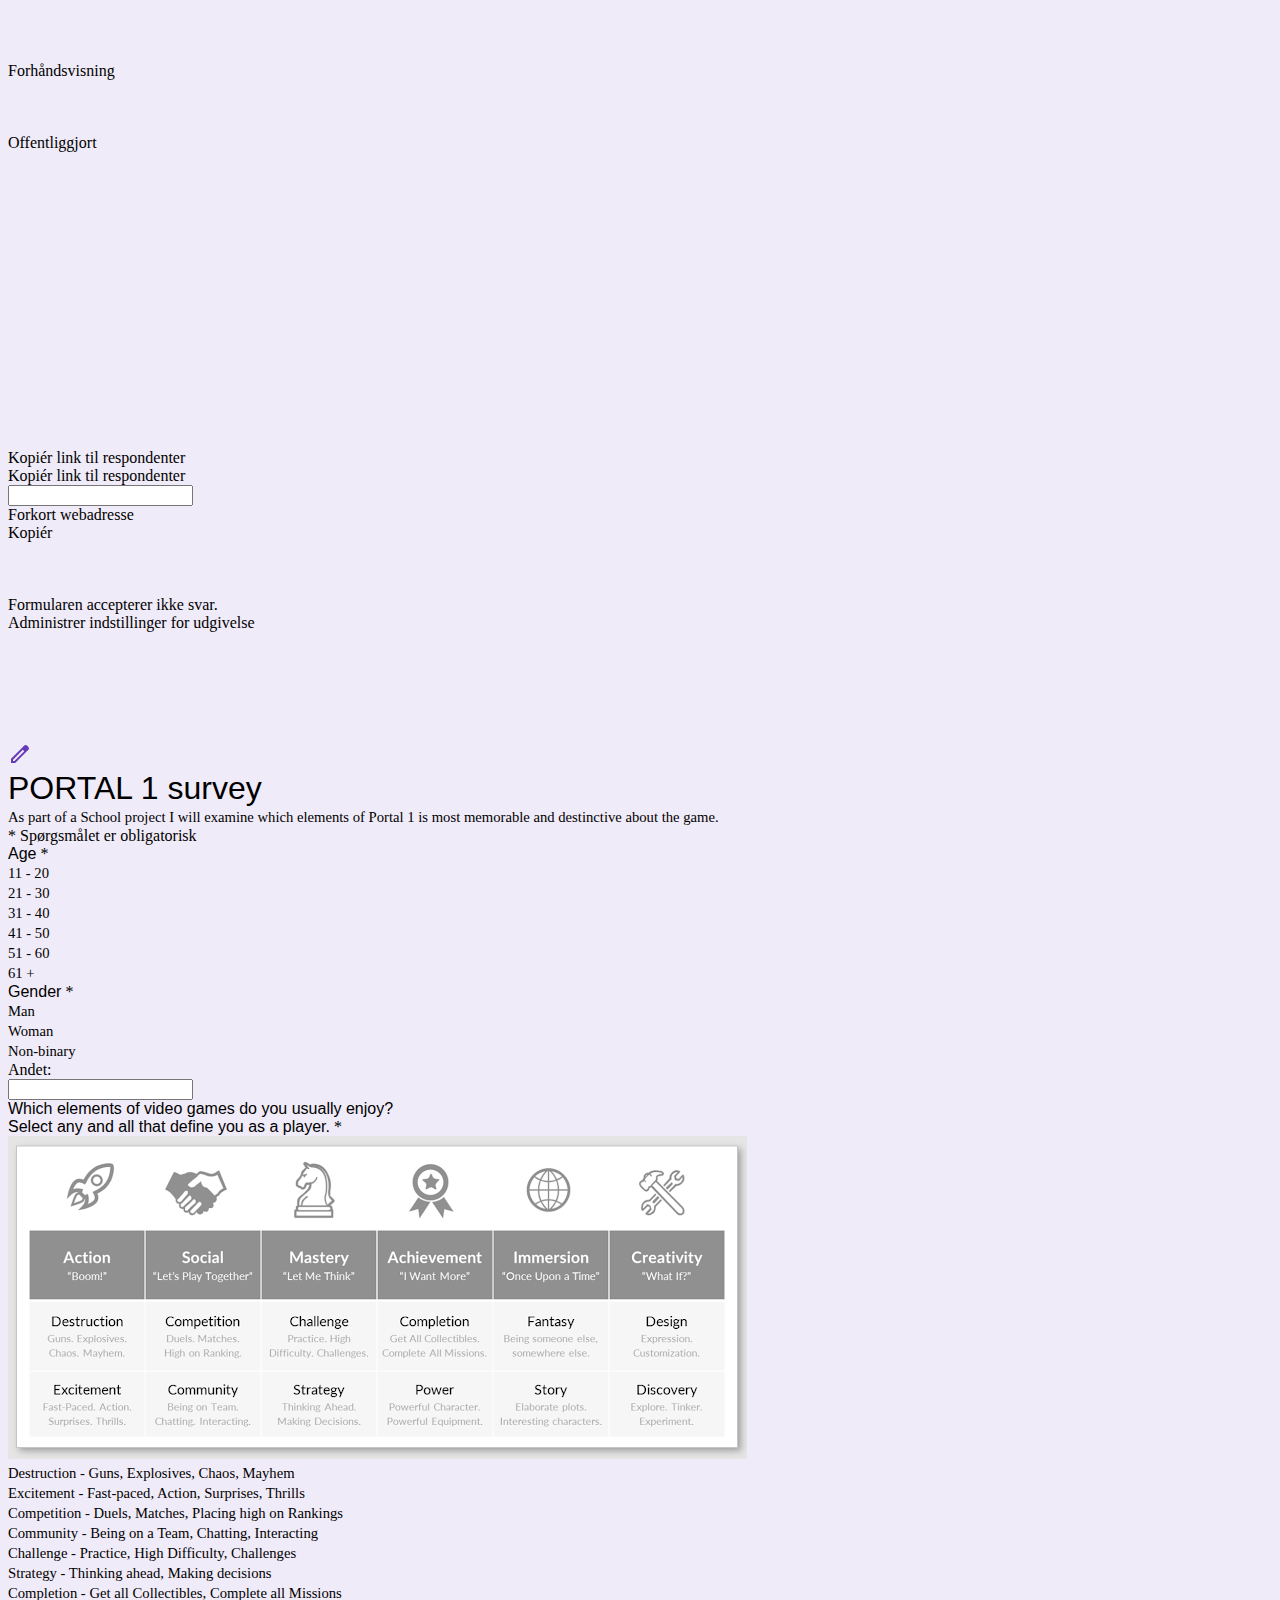
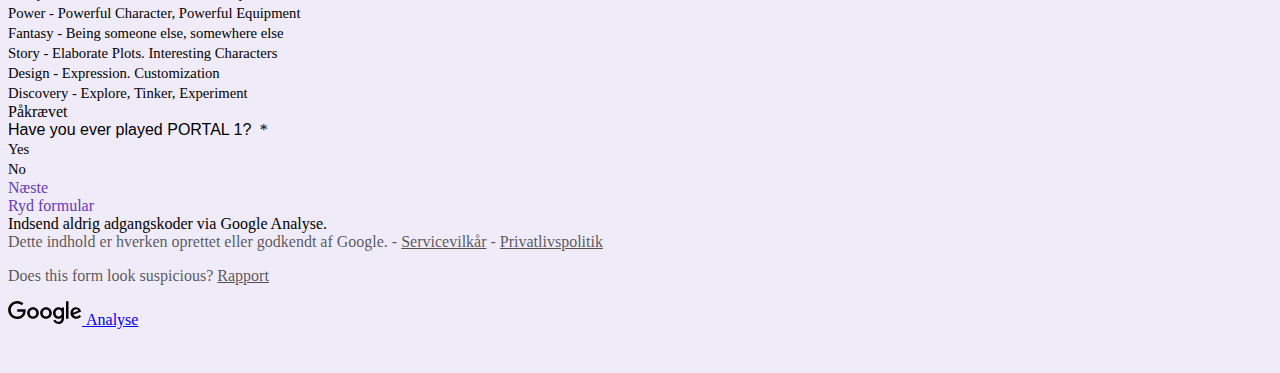
<file: Rapport og Bilag/Bilag 2 - PORTAL 1 survey, uden svar.html>
<!DOCTYPE html>
<!-- saved from url=(0084)https://docs.google.com/forms/d/1tWTcT3eADaIa1E7GY0jdGNU0Z-h_63DafNsgs6vgKFA/preview -->
<html lang="da" class="HB1eCd-UMrnmb PHOcVb"><head><meta http-equiv="Content-Type" content="text/html; charset=UTF-8"><link rel="shortcut icon" sizes="16x16" href="https://ssl.gstatic.com/docs/spreadsheets/forms/favicon_qp2.png"><link href="./Bilag 2 - PORTAL 1 survey, uden svar_files/icon" rel="stylesheet" nonce=""><title>PORTAL 1 survey</title><link rel="stylesheet" href="./Bilag 2 - PORTAL 1 survey, uden svar_files/rs=AMjVe6gzD5h2nQYXIxap9_SXcOzb5Lp3rw" data-id="_cl" nonce=""><link href="./Bilag 2 - PORTAL 1 survey, uden svar_files/css" rel="stylesheet" nonce=""><script nonce="">var DOCS_timing={}; DOCS_timing['pls']=new Date().getTime(); DOCS_timing['sl']=DOCS_timing['pls']; _docs_webfonts_json = {"fontMetadataMap":{"Lato":{"documentFont":false,"fontFaces":[{"fontDrawSize":{"STypoAscender":1610,"STypoDescender":-390,"STypoLineGap":400,"ascender":1974,"cmapFormat2":false,"codepoint4e00":false,"descender":-426,"fsSelection":64,"lineGap":0,"ulCodePageRange1":536871059,"unitsPerEm":2000,"usWinAscent":1974,"usWinDescent":426},"fontFamily":"Lato","menuFont":false,"sources":[{"format":"woff2","isLocal":true,"url":"Lato Hairline"},{"format":"woff2","isLocal":true,"url":"Lato-Hairline"},{"format":"woff2","isLocal":false,"url":"//fonts.gstatic.com/s/lato/v24/S6u8w4BMUTPHh30wXg.woff2"}],"style":"normal","subset":"ALL","subsetValue":"*","weight":100,"weightedFontFamily":"Lato Hairline"},{"fontDrawSize":{"STypoAscender":1610,"STypoDescender":-390,"STypoLineGap":400,"ascender":1974,"cmapFormat2":false,"codepoint4e00":false,"descender":-426,"fsSelection":1,"lineGap":0,"ulCodePageRange1":536871059,"unitsPerEm":2000,"usWinAscent":1974,"usWinDescent":426},"fontFamily":"Lato","menuFont":false,"sources":[{"format":"woff2","isLocal":true,"url":"Lato Hairline Italic"},{"format":"woff2","isLocal":true,"url":"Lato-HairlineItalic"},{"format":"woff2","isLocal":false,"url":"//fonts.gstatic.com/s/lato/v24/S6u-w4BMUTPHjxsIPy-q.woff2"}],"style":"italic","subset":"ALL","subsetValue":"*","weight":100,"weightedFontFamily":"Lato Hairline"},{"fontDrawSize":{"STypoAscender":1610,"STypoDescender":-390,"STypoLineGap":400,"ascender":1974,"cmapFormat2":false,"codepoint4e00":false,"descender":-426,"fsSelection":64,"lineGap":0,"ulCodePageRange1":536871059,"unitsPerEm":2000,"usWinAscent":1974,"usWinDescent":426},"fontFamily":"Lato","menuFont":false,"sources":[{"format":"woff2","isLocal":true,"url":"Lato Light"},{"format":"woff2","isLocal":true,"url":"Lato-Light"},{"format":"woff2","isLocal":false,"url":"//fonts.gstatic.com/s/lato/v24/S6u9w4BMUTPHh7USewo.woff2"}],"style":"normal","subset":"ALL","subsetValue":"*","weight":300,"weightedFontFamily":"Lato Light"},{"fontDrawSize":{"STypoAscender":1610,"STypoDescender":-390,"STypoLineGap":400,"ascender":1974,"cmapFormat2":false,"codepoint4e00":false,"descender":-426,"fsSelection":1,"lineGap":0,"ulCodePageRange1":536871059,"unitsPerEm":2000,"usWinAscent":1974,"usWinDescent":426},"fontFamily":"Lato","menuFont":false,"sources":[{"format":"woff2","isLocal":true,"url":"Lato Light Italic"},{"format":"woff2","isLocal":true,"url":"Lato-LightItalic"},{"format":"woff2","isLocal":false,"url":"//fonts.gstatic.com/s/lato/v24/S6u_w4BMUTPHjxsI9w2PGQ.woff2"}],"style":"italic","subset":"ALL","subsetValue":"*","weight":300,"weightedFontFamily":"Lato Light"},{"fontDrawSize":{"STypoAscender":1610,"STypoDescender":-390,"STypoLineGap":400,"ascender":1974,"cmapFormat2":false,"codepoint4e00":false,"descender":-426,"fsSelection":64,"lineGap":0,"ulCodePageRange1":536871059,"unitsPerEm":2000,"usWinAscent":1974,"usWinDescent":426},"fontFamily":"Lato","menuFont":false,"sources":[{"format":"woff2","isLocal":true,"url":"Lato Regular"},{"format":"woff2","isLocal":true,"url":"Lato-Regular"},{"format":"woff2","isLocal":false,"url":"//fonts.gstatic.com/s/lato/v24/S6uyw4BMUTPHvxw.woff2"}],"style":"normal","subset":"ALL","subsetValue":"*","weight":400,"weightedFontFamily":"Lato Regular"},{"fontDrawSize":{"STypoAscender":1610,"STypoDescender":-390,"STypoLineGap":400,"ascender":1974,"cmapFormat2":false,"codepoint4e00":false,"descender":-426,"fsSelection":1,"lineGap":0,"ulCodePageRange1":536871059,"unitsPerEm":2000,"usWinAscent":1974,"usWinDescent":426},"fontFamily":"Lato","menuFont":false,"sources":[{"format":"woff2","isLocal":true,"url":"Lato Italic"},{"format":"woff2","isLocal":true,"url":"Lato-Italic"},{"format":"woff2","isLocal":false,"url":"//fonts.gstatic.com/s/lato/v24/S6u8w4BMUTPHjxswXg.woff2"}],"style":"italic","subset":"ALL","subsetValue":"*","weight":400,"weightedFontFamily":"Lato Regular"},{"fontDrawSize":{"STypoAscender":1610,"STypoDescender":-390,"STypoLineGap":400,"ascender":1974,"cmapFormat2":false,"codepoint4e00":false,"descender":-426,"fsSelection":32,"lineGap":0,"ulCodePageRange1":536871059,"unitsPerEm":2000,"usWinAscent":1974,"usWinDescent":426},"fontFamily":"Lato","menuFont":false,"sources":[{"format":"woff2","isLocal":true,"url":"Lato Bold"},{"format":"woff2","isLocal":true,"url":"Lato-Bold"},{"format":"woff2","isLocal":false,"url":"//fonts.gstatic.com/s/lato/v24/S6u9w4BMUTPHh6UVewo.woff2"}],"style":"normal","subset":"ALL","subsetValue":"*","weight":700,"weightedFontFamily":"Lato Bold"},{"fontDrawSize":{"STypoAscender":1610,"STypoDescender":-390,"STypoLineGap":400,"ascender":1974,"cmapFormat2":false,"codepoint4e00":false,"descender":-426,"fsSelection":33,"lineGap":0,"ulCodePageRange1":536871059,"unitsPerEm":2000,"usWinAscent":1974,"usWinDescent":426},"fontFamily":"Lato","menuFont":false,"sources":[{"format":"woff2","isLocal":true,"url":"Lato Bold Italic"},{"format":"woff2","isLocal":true,"url":"Lato-BoldItalic"},{"format":"woff2","isLocal":false,"url":"//fonts.gstatic.com/s/lato/v24/S6u_w4BMUTPHjxsI5wqPGQ.woff2"}],"style":"italic","subset":"ALL","subsetValue":"*","weight":700,"weightedFontFamily":"Lato Bold"},{"fontDrawSize":{"STypoAscender":1610,"STypoDescender":-390,"STypoLineGap":400,"ascender":1974,"cmapFormat2":false,"codepoint4e00":false,"descender":-426,"fsSelection":64,"lineGap":0,"ulCodePageRange1":536871059,"unitsPerEm":2000,"usWinAscent":1974,"usWinDescent":426},"fontFamily":"Lato","menuFont":false,"sources":[{"format":"woff2","isLocal":true,"url":"Lato Black"},{"format":"woff2","isLocal":true,"url":"Lato-Black"},{"format":"woff2","isLocal":false,"url":"//fonts.gstatic.com/s/lato/v24/S6u9w4BMUTPHh50Xewo.woff2"}],"style":"normal","subset":"ALL","subsetValue":"*","weight":900,"weightedFontFamily":"Lato Black"},{"fontDrawSize":{"STypoAscender":1610,"STypoDescender":-390,"STypoLineGap":400,"ascender":1974,"cmapFormat2":false,"codepoint4e00":false,"descender":-426,"fsSelection":1,"lineGap":0,"ulCodePageRange1":536871059,"unitsPerEm":2000,"usWinAscent":1974,"usWinDescent":426},"fontFamily":"Lato","menuFont":false,"sources":[{"format":"woff2","isLocal":true,"url":"Lato Black Italic"},{"format":"woff2","isLocal":true,"url":"Lato-BlackItalic"},{"format":"woff2","isLocal":false,"url":"//fonts.gstatic.com/s/lato/v24/S6u_w4BMUTPHjxsI3wiPGQ.woff2"}],"style":"italic","subset":"ALL","subsetValue":"*","weight":900,"weightedFontFamily":"Lato Black"},{"fontDrawSize":{"STypoAscender":1610,"STypoDescender":-390,"STypoLineGap":400,"ascender":1974,"cmapFormat2":false,"codepoint4e00":false,"descender":-426,"fsSelection":64,"lineGap":0,"ulCodePageRange1":536871059,"unitsPerEm":2000,"usWinAscent":1974,"usWinDescent":426},"fontFamily":"Lato--Menu","menuFont":true,"sources":[{"format":"woff2","isLocal":false,"url":"//fonts.gstatic.com/s/lato/v24/S6uyw4BMUTPHjxgwXg.woff2"}],"style":"normal","subset":"MENU","subsetValue":"menu","weight":400,"weightedFontFamily":"Lato"}],"genericFallback":"sans-serif","hasInkedWhitespace":false,"restrictedDomainFont":false,"userDomainFont":false,"version":"v24"},"Tenali Ramakrishna":{"documentFont":false,"fontFaces":[{"fontDrawSize":{"STypoAscender":661,"STypoDescender":-512,"STypoLineGap":0,"ascender":661,"cmapFormat2":false,"codepoint4e00":false,"descender":-512,"fsSelection":64,"lineGap":0,"ulCodePageRange1":1,"unitsPerEm":750,"usWinAscent":661,"usWinDescent":512},"fontFamily":"Tenali Ramakrishna","menuFont":false,"sources":[{"format":"woff2","isLocal":true,"url":"Tenali Ramakrishna"},{"format":"woff2","isLocal":true,"url":"TenaliRamakrishna"},{"format":"woff2","isLocal":false,"url":"//fonts.gstatic.com/s/tenaliramakrishna/v12/raxgHj6Yt9gAN3LLKs0BZVMo8jmwn1-8LQ.woff2"}],"style":"normal","subset":"ALL","subsetValue":"*","weight":400,"weightedFontFamily":"Tenali Ramakrishna"},{"fontDrawSize":{"STypoAscender":661,"STypoDescender":-512,"STypoLineGap":0,"ascender":661,"cmapFormat2":false,"codepoint4e00":false,"descender":-512,"fsSelection":64,"lineGap":0,"ulCodePageRange1":1,"unitsPerEm":750,"usWinAscent":661,"usWinDescent":512},"fontFamily":"Tenali Ramakrishna--Menu","menuFont":true,"sources":[{"format":"woff2","isLocal":false,"url":"//fonts.gstatic.com/s/tenaliramakrishna/v12/raxgHj6Yt9gAN3LLKs0BZVMo8jmwn1-MKZ_r.woff2"}],"style":"normal","subset":"MENU","subsetValue":"menu","weight":400,"weightedFontFamily":"Tenali Ramakrishna"}],"genericFallback":"sans-serif","hasInkedWhitespace":false,"restrictedDomainFont":false,"userDomainFont":false,"version":"v12"}},"unrecognizedFontFamilies":[],"weightedFontFamilyMap":{"Lato Regular":"Lato","Lato Hairline":"Lato","Lato Light":"Lato","Lato Bold":"Lato","Lato Black":"Lato","Tenali Ramakrishna":"Tenali Ramakrishna"}}</script><script nonce="">_docs_webfonts_fontFaces = null; _docs_webfonts_iframe_fontFaces = null;(function() {_docs_webfonts_createFontFaces = function(doc) {if (doc && doc.fonts) {var win = window; var fontFaceObject = {}; var docs_fontFaces_data = {}; for (var identifierString in docs_fontFaces_data) {var fontFace = new win.FontFace( docs_fontFaces_data[identifierString]['fontFamily'], docs_fontFaces_data[identifierString]['sourceString'],{'style': docs_fontFaces_data[identifierString]['style'], 'weight': docs_fontFaces_data[identifierString]['weight']}); fontFace.load().then(function(loadedFontFace) {doc.fonts.add(loadedFontFace);}); fontFaceObject[identifierString] = fontFace;}return fontFaceObject;}return null;}; _docs_webfonts_fontFaces = _docs_webfonts_createFontFaces(document);})();DOCS_timing['wpid']=new Date().getTime();</script><link href="./Bilag 2 - PORTAL 1 survey, uden svar_files/css(1)" rel="stylesheet" type="text/css" nonce=""><meta name="viewport" content="width=device-width, initial-scale=1"><meta name="referrer" content="strict-origin-when-cross-origin"><script data-id="_gd" nonce="">window.WIZ_global_data = {"K1cgmc":"%.@.[null,null,null,[null,1,[1734239617,937682000]],null,0]]","SpaT4e":"editors","TSDtV":"%.@.[[null,[[45667914,null,true,null,null,null,\"YjdXIe\"]],\"CAMSBx0C0bjdNwM\\u003d\"]]]","eNnkwf":"1732191962","nQyAE":{},"pzJKf":1,"qymVe":"nLeALhdPIo7GOWBt-iuoUQxO-6w","w2btAe":"%.@.\"03333448500681367785\",\"03333448500681367785\",\"1\",false,null,null,true,false]"};</script><style id="WTVccd" nonce="">.Iq2xPb .kaAt2 .KKHx9e {background-color: #3C4043;}.Iq2xPb .kaAt2.KKjvXb .KKHx9e {background-color: rgb(103, 58, 183);}.Iq2xPb .kaAt2.RDPZE .KKHx9e {background-color: #70757a;}.wGQFbe.N2RpBe:not(.RDPZE), .wGQFbe.B6Vhqe:not(.RDPZE) {border-color: rgb(103, 58, 183);}.wGQFbe.i9xfbb > .MbhUzd, .wGQFbe.u3bW4e > .MbhUzd {background-color: rgba(103, 58, 183, 0.15);}.wGQFbe.wGQFbe:hover > .MbhUzd {background-color: rgba(103, 58, 183, 0.04);}.wGQFbe.wGQFbe:focus > .MbhUzd {background-color: rgba(103, 58, 183, 0.15);}.BJHAP.N2RpBe.RDPZE, .BJHAP.B6Vhqe.RDPZE {border-color: rgb(103, 58, 183);}.BJHAP.RDPZE:not(.N2RpBe):not(.B6Vhqe) {border-color: #9AA0A6;}.da8bmd .BJHAP.N2RpBe.RDPZE, .da8bmd .BJHAP.B6Vhqe.RDPZE, .wMUAvd .BJHAP.RDPZE {border-color: #5F6368;}.aomaEc.N2RpBe:not(.RDPZE) .Id5V1, .aomaEc .nQOrEb {border-color: rgb(103, 58, 183);}.aomaEc .N2RpBe:not(.RDPZE) .Id5V1 {border-color: rgb(103, 58, 183);}.aomaEc.i9xfbb > .MbhUzd, .aomaEc.u3bW4e > .MbhUzd {background-color: rgba(103, 58, 183, 0.15);}.aomaEc :not(.RDPZE):hover > .MbhUzd {background-color: rgba(103, 58, 183, 0.04);}.aomaEc :not(.RDPZE):focus > .MbhUzd {background-color: rgba(103, 58, 183, 0.15);}.ECvBRb .N2RpBe.RDPZE .Id5V1, .ECvBRb .N2RpBe.RDPZE .nQOrEb {border-color: rgb(103, 58, 183);}.ECvBRb .RDPZE:not(.N2RpBe) .Id5V1 {border-color: #9AA0A6;}.da8bmd .ECvBRb .N2RpBe.RDPZE .Id5V1, .da8bmd .ECvBRb .N2RpBe.RDPZE .nQOrEb, .wMUAvd .ECvBRb .RDPZE .Id5V1 {border-color: #5F6368;}.aYSFK > :first-child {border-left: transparent solid 5px;}.aYSFK.N2RpBe {background-color: rgb(240, 235, 248);}.aYSFK.N2RpBe > :first-child {border-left-color: rgb(103, 58, 183);}.mhLiyf.KKjvXb.RDPZE {color: #5F6368;}.TFBnVe .MbhUzd {background-image: radial-gradient( circle farthest-side,rgba(103, 58, 183, 0.15),rgba(103, 58, 183, 0.15) 80%,rgba(103, 58, 183, 0) 100% );}.TFBnVe {color: rgb(103, 58, 183);}.TFBnVe.RDPZE {color: rgba(103, 58, 183, 0.5);}.TFBnVe.u3bW4e .CeoRYc {background-color: rgba(103, 58, 183, 0.15);}.RvMhje .MbhUzd {background-image: radial-gradient( circle farthest-side,rgba(255, 255, 255, .3),rgba(255, 255, 255, .3) 80%,rgba(255, 255, 255, 0) 100% );}.RvMhje {background-color: rgb(103, 58, 183); color: rgba(255, 255, 255, 1);}.RvMhje.RDPZE {color: rgba(255, 255, 255, 1); opacity: .54;}.RvMhje a .snByac {color: rgba(255, 255, 255, 1);}.RvMhje.u3bW4e .CeoRYc {background-color: rgba(255, 255, 255, .3);}.QvWxOd {background-color: rgb(103, 58, 183);}.QvWxOd .TpQm9d, .QvWxOd .TpQm9d:hover, .QvWxOd .TpQm9d:link, .QvWxOd .TpQm9d:visited {background-color: rgb(103, 58, 183);}.QvWxOd:hover {box-shadow: 0px 2px 1px -1px rgba(103, 58, 183, 0.2), 0px 1px 1px 0px rgba(103, 58, 183, 0.14), 0px 1px 3px 0px rgba(103, 58, 183, 0.12);}.QvWxOd.RDPZE:hover {box-shadow: none;}.QvWxOd.qs41qe.qs41qe {box-shadow: 0px 3px 5px -1px rgba(103, 58, 183, 0.2), 0px 6px 10px 0px rgba(103, 58, 183, 0.14), 0px 1px 18px 0px rgba(103, 58, 183, 0.12);}.ctEux {color: rgb(103, 58, 183);}.ctEux .CeoRYc {background-color: rgb(103, 58, 183);}.ctEux .MbhUzd {background-image: radial-gradient( circle farthest-side,rgba(103, 58, 183, 0.15),rgba(103, 58, 183, 0.15) 80%,rgba(103, 58, 183, 0) 100% );}.pRZhW {color: rgb(103, 109, 114);}.XTgocd {border-color: rgb(103, 109, 114);}.p6JeP .kaAt2 {color: rgb(103, 109, 114);}.p6JeP .kaAt2.KKjvXb {background-color: rgba(103, 58, 183, 0.15); color: rgb(103, 58, 183);}.p6JeP .kaAt2.KKjvXb.RDPZE {background-color: rgba(189, 189, 189, .38);; color: #9AA0A6;}.p6JeP .k6JGBb {fill: rgb(103, 109, 114);}.p6JeP .KKjvXb .k6JGBb {fill: rgb(103, 58, 183);}.p6JeP .RDPZE .k6JGBb, .p6JeP .KKjvXb.RDPZE.k6JGBb {fill: #9AA0A6;}.mfr8Qd .SKMfG {fill: rgb(103, 58, 183);}.Iq2xPb .s7bIcf {background-color: rgb(103, 58, 183);}@media screen and (forced-colors: active) {.Iq2xPb .s7bIcf {outline: 1px solid Highlight;}}.Iq2xPb .kaAt2 {color: #3C4043;}.Iq2xPb .kaAt2.KKjvXb  {color: rgb(103, 58, 183);}.Iq2xPb .kaAt2.RDPZE  {color: #70757a; cursor: default;}.Iq2xPb .RDPZE + .s7bIcf {background-color: #70757a;}.Iq2xPb .MbhUzd {background-image: radial-gradient( circle farthest-side,rgba(103, 58, 183, 0.15),rgba(103, 58, 183, 0.15) 80%,rgba(103, 58, 183, 0) 100% );}.Iq2xPb .PXrNBb {fill: #5F6368;}.Iq2xPb .KKjvXb .PXrNBb {fill: rgb(103, 58, 183);}.Iq2xPb RDPZE .PXrNBb, .Iq2xPb .KKjvXb.RDPZE.PXrNBb {fill: #9AA0A6;}.LKH0ge .cXrdqd {background-color: rgb(103, 58, 183);}.Yp9mw:focus-within {border-bottom-color: rgb(103, 58, 183);}.LKH0ge .Is7Fhb {color: rgb(103, 58, 183);}.LKH0ge.u3bW4e .snByac {color: rgb(103, 58, 183);}.LKH0ge.IYewr .oJeWuf.mIZh1c, .LKH0ge.IYewr .oJeWuf.cXrdqd {background-color: rgb(225, 216, 241);}.whsOnd:not([disabled]):focus ~ .AxOyFc.snByac, .u3bW4e > .oJeWuf >.fqp6hd.snByac, .u3bW4e.dm7YTc > .oJeWuf >.fqp6hd.snByac {color: rgb(103, 58, 183);}.HNgK9.RDPZE .zHQkBf[disabled] {color: rgba(0, 0, 0, .87);}.FlwNw.u3bW4e .oJeWuf:before {border-color: rgb(103, 58, 183);}.FlwNw .zHQkBf:not([disabled]):focus ~ .snByac {color: rgb(103, 58, 183);}.yqQS1 .cXrdqd {background-color: rgb(103, 58, 183);}.yqQS1 .Is7Fhb {color: rgb(103, 58, 183);}.yqQS1.IYewr .oJeWuf.mIZh1c, .yqQS1.IYewr .oJeWuf.cXrdqd {background-color: rgb(225, 216, 241);}.toT2u.RDPZE .zHQkBf[disabled] {color: rgba(0, 0, 0, .87);}.Y4klN.N2RpBe .espmsb {border-color: rgb(103, 58, 183); color: rgba(255, 255, 255, 1);}.Y4klN.N2RpBe > .MLPG7 {border-color: rgb(225, 216, 241);}.Y4klN.i9xfbb > .MbhUzd, .Y4klN.u3bW4e > .MbhUzd {background-color: rgba(103, 58, 183, 0.15);}.bvhls {border-color: rgb(103, 58, 183);}.bvhls.N2RpBe {background-color: rgb(103, 58, 183); color: rgba(255, 255, 255, 1);}.TCbR9b {display: none;}.IszBRc-Guievd-HLvlvd .TCbR9b {display: block;}.IszBRc-Guievd-HLvlvd .doKKyd {display: none;}.KHCwJ {display: none;}.naGohb {background-color: rgb(103, 58, 183);color: rgba(255, 255, 255, 1);}.b4wEpf {background-color: rgb(103, 58, 183);}.barETd .X1clqd, .barETd .qRUolc, .barETd .pPQgvf {color: #202124; fill: #5F6368;}.IszBRc-Guievd-JaPV2b .barETd {border: 2px solid white;}.IszBRc-Guievd-HLvlvd .barETd {border: 2px solid black;}.IOncP .HvOprf {color: rgb(103, 58, 183);}.IOncP .HvOprf .CeoRYc {background-color: rgb(103, 58, 183);}.IOncP .HvOprf .MbhUzd {background-image: radial-gradient( circle farthest-side,rgba(103, 58, 183, 0.15),rgba(103, 58, 183, 0.15) 80%,rgba(103, 58, 183, 0) 100% );}.IOncP .HvOprf:hover {border-color: rgb(225, 216, 241);}.IOncP .HvOprf.RDPZE {color: rgba(103, 58, 183, 0.5);}.IOncP .HvOprf.RDPZE:hover {box-shadow: none;}.IOncP .HvOprf.qs41qe.qs41qe {box-shadow: 0px 2px 1px -1px rgba(103, 58, 183, 0.2), 0px 1px 1px 0px rgba(103, 58, 183, 0.14), 0px 1px 3px 0px rgba(103, 58, 183, 0.12);}.Pi3FHb {outline-style: solid; outline-color: rgb(103, 58, 183);}.da8bmd .RDPZE .Pi3FHb {outline-color: rgba(0, 0, 0, .54);}.LygNqb.RDPZE .snByac {color: #70757a;}.LygNqb.RDPZE.N2RpBe .snByac, .LygNqb.RDPZE.B6Vhqe .snByac {color: #202124;}.wMUAvd .LygNqb.RDPZE .snByac, .wMUAvd .LygNqb.RDPZE.N2RpBe .snByac, .wMUAvd .LygNqb.RDPZE.B6Vhqe .snByac {color: black;}.LygNqb.RDPZE .PgfOZ svg {fill: rgba(0, 0, 0, .54);}.LygNqb.RDPZE.N2RpBe .PgfOZ, .LygNqb.RDPZE.B6Vhqe .PgfOZ svg {fill: rgba(0, 0, 0, .87);}.mqhyCf {color: rgb(103, 58, 183);}.AQRMP {color: rgb(103, 58, 183);}.RVEQke {background-color: rgb(103, 58, 183); color: rgba(255, 255, 255, 1);}.D8bnZd {background-color: rgb(240, 235, 248);}.xEUmYd {background-color: rgba(103, 58, 183, 0.05);}.cz0Zle {background-color: rgb(174, 121, 255);}.ENxQTe:hover {background-color: rgba(103, 58, 183, 0.1);}.YiC7Id {fill: rgb(103, 58, 183); stroke: rgb(103, 58, 183);}.PgdKqf {fill: rgb(103, 58, 183);}.LAANW {border-color: rgb(103, 58, 183);}.DGR5Ac {fill: rgba(255, 255, 255, 1)}.graCKc {background-color: rgb(103, 109, 114);}.G4EHhc, .G4EHhc .Wic03c .tL9Q4c, .G4EHhc .I9OJHe .KRoqRc, .G4EHhc .PyrB4, .G4EHhc .snByac {font-family: 'docs-Roboto', Helvetica, Arial, sans-serif;}.Jqhdy {font-family: 'docs-Roboto', Helvetica, Arial, sans-serif;}.BuWscd {font-family: 'docs-Parisienne', cursive;}.ULZu6e {font-family: 'docs-Patrick Hand', fantasy;}.kZBGEb {font-family: 'docs-Cormorant Garamond', serif;}.LgNcQe, .LgNcQe .Wic03c .tL9Q4c, .LgNcQe .I9OJHe .KRoqRc, .LgNcQe .PyrB4, .LgNcQe .snByac {font-size: 24pt;font-family: 'docs-Roboto', Helvetica, Arial, sans-serif;letter-spacing: 0;}.M7eMe, .M7eMe .Wic03c .tL9Q4c, .M7eMe .I9OJHe .KRoqRc, .M7eMe .PyrB4, .M7eMe .snByac{font-size: 12pt;font-family: 'docs-Roboto', Helvetica, Arial, sans-serif;letter-spacing: 0;}.OIC90c, .OIC90c.RjsPE, .OIC90c .zHQkBf, .OIC90c .Wic03c .tL9Q4c, .OIC90c .I9OJHe .KRoqRc, .OIC90c .PyrB4, .OIC90c .snByac {font-size: 11pt; line-height: 15pt;letter-spacing: 0;}.OIC90c .oJeWuf .zHQkBf {}.sId0Ce, .sId0Ce a {color: rgba(0, 0, 0, 0.66);}</style><link rel="icon" sizes="192x192" href="https://ssl.gstatic.com/docs/forms/device_home/android_192.png"><link rel="apple-touch-icon" sizes="120x120" href="https://ssl.gstatic.com/docs/forms/device_home/ios_120.png"><link rel="apple-touch-icon" sizes="152x152" href="https://ssl.gstatic.com/docs/forms/device_home/ios_152.png"><meta name="msapplication-TileImage" content="//ssl.gstatic.com/docs/forms/device_home/windows_144.png"><meta name="msapplication-TileColor" content="#673ab7"><script nonce="">_docs_flag_initialData={"docs-ails":"docs_cold","docs-fwds":"docs_nf","docs-crs":"docs_crs_nl","docs-cp-tp":1,"docs-cr-tp":5,"docs-fe-re":2,"docs-fl":1,"docs-l1lc":4,"docs-l1lm":"FRA","docs-l2lc":2,"docs-l2lm":"MRN","docs-l2t":0,"docs-lsd":3,"docs-orl":9,"docs-shdn":0,"docs-tfh":"","docs-eett":true,"info_params":{"token":"Bnu-QJQBAAA.P4U6uLldoR2Q67DJTtoVcw.dD8Lb5BnU12r_G0gNUvtGQ"},"docs-ecdh":true,"docs-elaswm":false,"docs-eadwm":false,"docs-eapdwm":true,"docs-ecddwm":true,"docs-edswm":false,"docs-edatadm":true,"docs-eedswm":false,"docs-elnswm":false,"docs-eeoswm":false,"docs-emaswm":false,"docs-enpdwm":true,"docs-ensdwm":false,"docs-eodpswm":false,"docs-epcswm":false,"docs-wiz-epdwm":true,"docs-epsc":false,"docs-epdwm":true,"docs-erhswm":false,"esdodwmssd":true,"docs-esidm":true,"docs-esdwm":true,"docs-espdwm":true,"docs-etsswm":false,"docs-eoiidwm":true,"docs-erffsncdwm":true,"uls":"{\"langs\":[\"da\"],\"itcs\":[],\"selected\":\"\",\"activated\":false}","customer_type":"ND","scotty_upload_url":"/upload/forms/resumable","docs-net-udmi":500000,"docs-net-udpt":40000,"docs-net-udur":"/upload/blob/forms","docs-net-usud":false,"docs-enable_feedback_svg":false,"docs-fpid":713678,"docs-fbid":"ExternalUserData","docs-efnpi":false,"docs-fse":"","docs-fsu":"www.google.com/tools/feedback","docs-obsImUrl":"https://ssl.gstatic.com/docs/common/netcheck.gif","docs-text-ewf":true,"docs-wfsl":["ca","da","de","en","es","fi","fr","it","nl","no","pt","sv"],"docs-efrsde":true,"docs-efpsf":true,"docs-edfn":true,"docs-efpsp":true,"docs-eldi":false,"docs-dli":false,"docs-liap":"/naLogImpressions","ilcm":{"eui":"ADFN-cvkD-OkQax4LofHtkjATY2Ojy6uaze9pMNAwBz7-gTRdJapgORqCjPADTP6lF0SM7lRMvBY","je":1,"sstu":1736249412745520,"si":"CLHy84vB44oDFZVHqwIdc7o3mg","gsc":null,"ei":[5700103,5701877,5703839,5704621,5705207,5705891,5706270,5707461,5707565,5711226,5713195,5713554,5715055,5718663,5718680,5726679,5726695,5727241,5727257,5729780,5729796,5731454,5731470,5732966,5732982,5734616,5734632,5737784,5737800,5738713,5738729,5739861,5739877,5740798,5740814,5752353,5752369,5764330,5764346,5764470,5764486,5774256,5774272,5774919,5774935,5779885,5779901,5790674,5790690,48966134,48966142,49375294,49375302,49398701,49398709,49471983,49471991,49622783,49622791,49623213,49623221,49643628,49643636,49644035,49644043,49769457,49769465,49822981,49822989,49823204,49823212,49833442,49833450,49842815,49842823,49924606,49924614,49943179,49943187,49979678,49979686,50266122,50266130,50273508,50273516,50297176,50297184,50297486,50297494,50439260,50439268,50503759,50503767,50513194,50513202,50529143,50529151,50561323,50561331,50562844,50562852,50587022,50587030,70971216,70971224,71035477,71035485,71038355,71038363,71079898,71079906,71085311,71085319,71185190,71185198,71197966,71197974,71238986,71238994,71289166,71289174,71387272,71387280,71387789,71387797,71412052,71412060,71429487,71429495,71478100,71478108,71478469,71478477,71515789,71515797,71528287,71528295,71528617,71528625,71530063,71530071,71536669,71536677,71544874,71544882,71545493,71545501,71546345,71546353,71561661,71561669,71574010,71574018,71626340,71626356,71628224,71628232,71639534,71639550,71642083,71642091,71652641,71652980,71652988,71657900,71657908,71659973,71659981,71679440,71679448,71689960,71689968,71705157,71705202,71720987,71720995,71727137,71727153,71733193,71733201,71847749,71847765,71882226,71894483,71894491,71897867,71897875,71960380,71960388,71961166,71961174,94327631,94327639,94353268,94353276,94368276,94368292,94389993,94390001,94413727,94413735,94434397,94434405,94502814,94502822,94507804,94507812,94514085,94514101,94544944,94544952,94597719,94597727,94624825,94624833,94646626,94646642,94661682,94661690,94667405,94667421,94707324,94707332,94727622,94727638,94784691,94784699,94813423,94813431,94819001,94819006,94819055,94819060,94819061,94819066,94819507,94819512,94874889,94874897,94904249,94904257,94916858,94916874,94929290,94929298,94942430,94942438,95065849,95065857,95078048,95078064,95086251,95086259,95087106,95087114,95112693,95112701,95118401,95118409,95131477,95131493,95135893,95135901,95163042,95163058,95182369,95182375,95199718,95199734,95234285,95234791,95234799,95251162,95251170,95271025,95271033,95314762,95314770,95317945,99237601,99237609,99247576,99247584,99265966,99265974,99311059,99311067,99338380,99338388,99368832,99368840,99400302,99400310,99402431,99402439,99406067,99406083,99452396,99452404,101442875,101442883,101446948,101446956,101488723,101488731,101489267,101489275,101513354,101513370,101519240,101519248,101543520,101543528,101561269,101561277,101562326,101562334,101614162,101614170,101617476,101617484,101701449,101701457,101705101,101708483,101708491,101754322,101801038,101801046,101829238,101829246,101868003,101868011,101875104,101875112,101956900,102083004,102083012,102144269,102146006,102146011,102170569,102170585,102207391],"crc":1,"cvi":[3300115,3300132,3313321,3325135,3330195,3330441,3362821,3379965,3384017,3385287,3385779,3385890,3386092,3386417,3386432,3386438]},"docs-ccdil":true,"docs-eil":true,"docs-ecuach":false,"docs-cclt":2035,"docs-ecci":true,"docs-esi":false,"docs-cei":{"i":[99406083,95078064,50266130,71727153,94413735,5737800,94390001,101617484,5779901,95065857,94707332,94874897,5715055,71626356,99368840,101614170,71720995,94646642,71478108,71628232,94819006,95182375,5774272,5704621,5703839,5705891,102083012,50513202,5731470,102207391,99452404,99237609,101868011,71530071,71289174,5701877,5726695,49644043,95163058,101543528,71679448,94929298,94727638,94514101,101519248,102144269,99247584,95086259,5764346,5713195,71035485,94667421,5738729,101875112,94624833,94813431,50561331,71545501,5774935,95131493,101829246,71659981,5713554,102146011,49398709,101956900,95251170,94942438,71705202,5764486,101708491,94434405,50529151,99338388,71544882,71561669,5790690,71038363,5718680,49622791,95314770,50503767,49823212,5734632,49833450,95234799,94661690,94916874,102170585,101513370,95112701,94904257,101489275,99402439,49375302,49822989,5706270,5727257,94353276,94819066,71387280,71733201,71639550,5739877,48966142,5752369,49842823,50273516,5711226,5732982,49769465,71652641,95087114,70971224,101701457,101488731,5705207,99311067,5729796,50439268,49979686,71528295,99265974,101562334,101705101,71478477,101561277,71960388,49643636,71238994,71574018,71528625,5740814,94544952,95199734,5700103,49471991,49943187,49924614,49623221,94507812,101442883,95135901,71894491,71847765,71079906,94819060,94597727,94368292,71642091,5707565,94502822,71085319,71689968,94784699,50297184,95118409,5707461,95271033,50587030,71652988,99400310,101801046,71197974,71546353,71536677,71657908,50562852,101446956,94327639,71897875,71429495,50297494,71387797,71412060,71185198,71515797,71961174,94819512,99406067,95078048,50266122,71727137,94413727,5737784,94389993,101617476,5779885,95065849,94707324,94874889,71626340,99368832,101614162,71720987,94646626,71478100,71628224,94819001,95182369,5774256,102083004,50513194,5731454,101754322,99452396,99237601,101868003,71530063,71289166,5726679,49644035,95163042,101543520,71679440,94929290,94727622,94514085,101519240,95234285,99247576,95086251,5764330,71035477,94667405,5738713,101875104,94624825,94813423,50561323,71545493,5774919,95131477,101829238,71659973,102146006,49398701,71882226,95251162,94942430,71705157,5764470,101708483,94434397,50529143,99338380,71544874,71561661,5790674,71038355,5718663,49622783,95314762,50503759,49823204,5734616,49833442,95234791,94661682,94916858,102170569,101513354,95112693,94904249,101489267,99402431,49375294,49822981,5727241,94353268,94819061,71387272,71733193,71639534,5739861,48966134,5752353,49842815,50273508,5732966,49769457,95087106,70971216,101701449,101488723,99311059,5729780,50439260,49979678,71528287,99265966,101562326,95317945,71478469,101561269,71960380,49643628,71238986,71574010,71528617,5740798,94544944,95199718,49471983,49943179,49924606,49623213,94507804,101442875,95135893,71894483,71847749,71079898,94819055,94597719,94368276,71642083,94502814,71085311,71689960,94784691,50297176,95118401,95271025,50587022,71652980,99400302,101801038,71197966,71546345,71536669,71657900,50562844,101446948,94327631,71897867,71429487,50297486,71387789,71412052,71185190,71515789,71961166,94819507],"cf":{"enable_homescreen_priority_docs":[null,0],"enable_homescreen_priority_docs_promo":[null,0],"enable_homescreen_action_items_structured_query":[null,0]}},"docs-exfv":false,"docs-li":"713678","docs-trgthnt":"xwSFpxEiU0mHq3jmV6o0PcnvcKmd","docs-etmhn":false,"docs-thnt":"","docs-hbt":[],"docs-hdet":["nMX17M8pQ0kLUkpsP190WPbQDRJQ","17hED8kG50kLUkpsP190TThQn3DA","BDNZR4PXx0kLUkpsP190SJtNPkYt","Etj5wJCQk0kLUkpsP190NwiL8UMa","xCLbbDUPA0kLUkpsP190XkGJiPUm","2NUkoZehW0kLUkpsP190UUNLiXW9","yuvYtd5590kLUkpsP190Qya5K4UR","ZH4rzt2uk0kLUkpsP190UDkF5Bkq","uQUQhn57A0kLUkpsP190WHoihP41","93w8zoRF70kLUkpsP190TxXbtSeV","fAPatjr1X0kLUkpsP190SaRjNRjw","T4vgqqjK70kLUkpsP190ScPehgAW","JyFR2tYWZ0kLUkpsP190Rn3HzkxT","ufXj7vmeJ0kLUkpsP190QURhvJn2","KFks7UeZ30kLUkpsP190UUMR6cvh","LcTa6EjeC0kLUkpsP190RKgvW5qi","s3UFcjGjt0kLUkpsP190Z45ftWRr","o99ewBQXy0kLUkpsP190Nq2qr6tf","PHVyy5uSS0kLUkpsP190SUsYo8gQ","yZn21akid0iSFTCbiEB0WPiGEST3","h2TtqzmQF0kLUkpsP190YPJiQt7p","MZi9vb5UC0kLUkpsP190ReUhvVjy","dSR6SPjB80kLUkpsP190Y3xHa9qA","Bz6B7VmLu0kLUkpsP190W3FeobP7","AiLoubzsd0kLUkpsP190XtYNPgYT","MLmbZasLS0kLUkpsP190YHf6Zjsf","N5u4VeWhx0iSFTCbiEB0VUTNdX6g","XM16tjwrD0iSFTCbiEB0NfzvTeuU","ybYTJk1eD0iSFTCbiEB0QV4rkzSF","TgXar1TSG0iSFTCbiEB0SsXMaKuP","JYfGDkExa0iSFTCbiEB0TTQnEDtH","NsVnd81bW0iSFTCbiEB0RhcXEK9M","rTQirATnb0iSFTCbiEB0W5cPcA7D","wNyww2Syr0iSFTCbiEB0Pzsbemba","DVdpfbqGj0iSFTCbiEB0RP4dMdFg","WKN3dsuG20iSFTCbiEB0NtEYhMK7","S5iPRteXX0iSFTCbiEB0YkMazE6h","6hmou1AcB0iSFTCbiEB0R9rZWXdz","wvo4NcLUj0iSFTCbiEB0Tt7mcVxE","HWuSeN2AB0iSFTCbiEB0PoBwHT2F","rTcCMw3BM0mHq3jmV6o0RHeAExRK","HUYzfGVRa0mHq3jmV6o0Uxe2caXK","1XYMmM1Cu0mHq3jmV6o0Z3pEi8xm","xHhMJiXiV0mHq3jmV6o0WB8WinyM","xwSFpxEiU0mHq3jmV6o0PcnvcKmd","4MBkBg26q0mHq3jmV6o0QeKPRMpY","y5g8iW2T80mHq3jmV6o0Nr8SAj4C","W9YRKy3Lb0iSFTCbiEB0Xfs1EfPr","Ed3nhrN8D0iSFTCbiEB0RN4bJ53y","zxDKY7PC10iSFTCbiEB0UDYPJwDZ","bhEyDmbwi0mHq3jmV6o0TngCF1v2","6rKYZ6uHA0mHq3jmV6o0TeDZjgB8","71Deousgx0mHq3jmV6o0WXBQiyzi","P55v8p4Lk0mHq3jmV6o0VjggjHMV","6nr31z9Wv0mERqSGkGf0VhuvAXWC","RLHeYNm410mERqSGkGf0Y817EUFK","vmx68XtfJ0mERqSGkGf0RCUBfsQr","687J7yD1q0mERqSGkGf0RVmMYHo1","qwhWQy8Zi0mERqSGkGf0W2tdypUF","wF8Sk241e0mERqSGkGf0YNtN6gpV","ijUhdx2QN0mERqSGkGf0TSD26iBJ","3iBLaMnuG0mERqSGkGf0VdY8XuLS","cFR77YEGo0iSFTCbiEB0PcMDWjX2","evUYuNCS80mERqSGkGf0Psi8j3Dw","soWncRV7C0mERqSGkGf0PZheXrWA","TvjoiCaar0mERqSGkGf0S9qS5adj","txL54xWLC0mERqSGkGf0XoEGTvCu","ffZmMGtYT0suK1NZr2K0QUxSzEMN","NagbcZWyB0suK1NZr2K0SJmfmJ3n","KMcLKvubv0suK1NZr2K0PLMUJ7zr","pwLDucJZU0ezFcgqx310NgtmYpbV","TCKDVQ6J0Bn3gbW4AcZC0PQKypCa","Z7vabQzZ0Bn3gbW4AcZC0TfvmSab"],"docs-hunds":false,"docs-hae":"PROD","docs-ehn":true,"docs-api-keys":{"scone_api_key":"AIzaSyAP66yw8QnPe4CgbQmLJ1potsrppninXxs","workspace_ui_api_key":"AIzaSyAGu65yOsDqNkYFlUT96M1i6BsyH4Nl6-s","espresso_api_key":"AIzaSyAYQn7Fb7-MOxi3BLfWHblG97kylSec-ak","cloud_search_api_key":"AIzaSyDsoqkkkgjVPCg2ep86sdbNNMrkGsCMJo0"},"docs-empcqvc":false,"docs-erbtit":false,"docs-etsonc":false,"docs-effnp":false,"docs-effnpf":false,"buildLabel":"apps-forms.freebird_20241203.02_p0","docs-show_debug_info":false,"docs-edmlf":false,"docs-eemc":false,"docs-rmls":"DEFAULT_NO_RETRY","ondlburl":"//docs.google.com","drive_url":"//drive.google.com/u/1?usp\u003dforms_web","app_url":"https://docs.google.com/forms/u/1/?authuser\u003d1\u0026usp\u003dforms_web","docs-eersl":true,"docs-gsmd":"https://workspace.google.com","docs-icdmt":[],"docs-mip":25000000,"docs-mif":1000,"docs-msid":32767,"docs-emid":false,"docs-mib":52428800,"docs-mid":2048,"docs-rid":1024,"docs-ehcm":false,"docs-eiic":true,"docs-eogmff":false,"docs-encgm":true,"docs-phe":"https://contacts.google.com","docs-eph":false,"docs-istdr":false,"docs-sup":"/forms/u/1","docs-seu":"https://docs.google.com/forms/d/1tWTcT3eADaIa1E7GY0jdGNU0Z-h_63DafNsgs6vgKFA/edit","docs-crp":"/forms/u/1/d/1tWTcT3eADaIa1E7GY0jdGNU0Z-h_63DafNsgs6vgKFA/preview","docs-ucd":"","docs-uptc":["ofip","rr","lsrp","noreplica","tam","ntd","ths","app_install_xsrf_token","ouid","ca","sh","fromCopy","ct","cs","sle","dl","hi","hi_ext","usp","urp","utm_source","utm_medium","utm_campaign","utm_term","utm_content","srd"],"docs-doddn":"","docs-uddn":"","docs-ugn":"Mia","docs-epq":true,"docs-tst":"2024-12-19T21:56:11.041315Z","docs-ilbefsd":false,"docs-lbefm":0,"docs-lbesty":0,"docs-elsic":false,"docs-thtea":false,"docs-tdc":"[{\"id\":\"0:Letters\",\"name\":\"Breve\",\"deletedIds\":[]},{\"id\":\"0:Brochures\",\"name\":\"Brochurer og nyhedsbreve\",\"deletedIds\":[]},{\"id\":\"0:Finance\",\"name\":\"Finans og regnskab\",\"deletedIds\":[]},{\"id\":\"0:Basics\",\"name\":\"Grundlæggende\",\"deletedIds\":[]},{\"id\":\"0:Calendars\",\"name\":\"Kalendere og planer\",\"deletedIds\":[]},{\"id\":\"0:Business\",\"name\":\"Kontrakter, introduktion og andre formularer\",\"deletedIds\":[]},{\"id\":\"0:Reports\",\"name\":\"Rapporter og forslag\",\"deletedIds\":[]},{\"id\":\"0:Planners\",\"name\":\"Sporing\",\"deletedIds\":[]},{\"id\":\"Unparented\",\"name\":\"Uden kategori\",\"deletedIds\":[\"0:NoTemplateCategories\"]}]","docs-ttt":0,"docs-tcdtc":"[]","docs-ividtg":false,"docs-tdcp":0,"docs-tdvc":false,"docs-hetsdiaow":true,"docs-edt":true,"docs-tintd":false,"docs-tafl":true,"docs-puvtftv":true,"docs-erdiiv":false,"docs-eqspdc":true,"docs-esehbc":true,"docs-sqcuu":true,"docs-uaid":false,"docs-uaqs":0,"docs-acap":["docs.security.access_capabilities",1,1,1,1,1,1,1,1,1,1,1,1,1,1,1,0,1,1,1,0,0,0,1,0,0,0],"docs-ci":"1tWTcT3eADaIa1E7GY0jdGNU0Z-h_63DafNsgs6vgKFA","docs-eccfs":false,"docs-reafc":false,"docs-eco":false,"docs-ndt":"Ikke-navngiven formular","docs-plwtu":"//ssl.gstatic.com/docs/common/product/forms_app_icon1.png","docs-prn":"Google Analyse","docs-een":false,"docos-enmafo":true,"docs-as":"","docs-etdimo":true,"docs-mdck":"AIzaSyD8OLHtLvDxnjZsBoVq4-_cuwUbKEMa70s","docs-eccbs":false,"docs-mmpt":9000,"docs-erd":false,"docs-uootuns":false,"docs-amawso":false,"docs-ofmpp":false,"docs-anlpfdo":false,"docs-ems":"SHARE_SUBMENU","docs-glu":"","docs-wsu":"","docs-wsup":"","docs-sccfo":"PROD","docs-fecgd":false,"docs-pid":"102650344251442984509","docs-ricocpb":false,"docs-rdowr":false,"docs-cttmtbr":0,"docs-edlo":false,"docs-cttmteq":0,"docs-dec":false,"docs-ectt":false,"docs-ecgd":false,"docs-dsps":true,"docs-ececs":false,"server_time_ms":1736249412774,"gaia_session_id":"1","docs-usp":"forms_web","docs-isb":true,"docs-agdc":false,"docs-anddc":true,"docs-adndldc":false,"docs-dhnap":"docs.google.com","docs-ds":"https","docs-emmda":false,"docs-clibs":1,"docs-cirts":20000,"docs-cide":true,"docs-cn":"","docs-dprfo":false,"docs-dom":false,"docs-eacr":false,"docs-eacw":false,"docs-ecer":false,"docs-ecir":true,"docs-ecssl":false,"docs-ecssi":false,"docs-ecped":true,"docs-ecprgba":true,"docs-ecccer":false,"docs-copy-ecci":false,"docs-edpq":false,"docs-edamc":false,"docs-edomic":false,"docs-eddm":false,"docos-edii":false,"docs-edsi":false,"docs-fwd":false,"docs-ehtabi":false,"docs-eibs":true,"docs-eiecr":true,"docs-eksdm":false,"docs-elds":false,"docs-emp":false,"docs-emcf":true,"docs-emv2":true,"docs-emmu":false,"docs-enpks":false,"docs-eomp":false,"docs-epmi":false,"docs-epat":true,"docs-ermcf":false,"docs-erpep":false,"docs-rolibilc":false,"docs-ersd":false,"docs-esbws":false,"docs-esml":true,"docs-ete":false,"docs-etpi":false,"docs-euqbp":true,"docs-eusca":false,"docs-ewlip":true,"docs-eztci":false,"docs-ezduole":false,"docs-hcwidu":false,"docs-hmg":false,"docs-ipmmp":true,"docs-ipuv":true,"docs-oesf":false,"docs-oursf":false,"docs-plimif":20.0,"docs-srmoe":0.0,"docs-srmour":0.0,"docs-srmwe":0.0,"docs-sptm":true,"docs-ssi":false,"docs-eslin":true,"docs-uoci":"","docs-wesf":false,"docs-gth":"Gå til startsiden for Analyse","docs-ndsom":[],"docs-dm":"application/vnd.google-apps.freebird","docs-sdsom":[],"docs-po":"https://docs.google.com","docs-to":"https://docs.google.com","opmbs":52428800,"opmpd":5000,"opbu":"https://docs.google.com/picker","docs-pe":1,"opru":"https://docs.google.com/relay.html","opdu":true,"ophi":"trix_forms","opst":"","opuci":"","opsmu":"https://docs.google.com/picker","docs-ehipo":false,"projector_base_url":"//drive.google.com","docs-drk":[],"docs-erkpp":false,"docs-erkfsu":true,"maestro_domain":"https://script.google.com","maestro_container_token":"ACjPJvEVZoLYE1tPSocSZG3I7LF3B8k8vudLNd5wn5Ojxr5o7BebLQvNjXWGOx2h-cxktZYL_Ds7-HezEzqtmKnF4jmqNg_G35CuTHj9K85z6a3zNiM","maestro_script_editor_uri":"https://script.google.com/macros/u/1/start?mid\u003dACjPJvEVZoLYE1tPSocSZG3I7LF3B8k8vudLNd5wn5Ojxr5o7BebLQvNjXWGOx2h-cxktZYL_Ds7-HezEzqtmKnF4jmqNg_G35CuTHj9K85z6a3zNiM\u0026uiv\u003d2","maestro_new_project_uri":"https://script.google.com/macros/u/1/create?mid\u003dACjPJvEVZoLYE1tPSocSZG3I7LF3B8k8vudLNd5wn5Ojxr5o7BebLQvNjXWGOx2h-cxktZYL_Ds7-HezEzqtmKnF4jmqNg_G35CuTHj9K85z6a3zNiM\u0026uiv\u003d2","maestro_script_gallery_uri":"https://docs.google.com/macros/u/1/scriptGalleryPanel?mid\u003dACjPJvEVZoLYE1tPSocSZG3I7LF3B8k8vudLNd5wn5Ojxr5o7BebLQvNjXWGOx2h-cxktZYL_Ds7-HezEzqtmKnF4jmqNg_G35CuTHj9K85z6a3zNiM\u0026uiv\u003d2","maestro_script_manager_uri":"https://script.google.com/macros/u/1/scriptManagerPanel?mid\u003dACjPJvEVZoLYE1tPSocSZG3I7LF3B8k8vudLNd5wn5Ojxr5o7BebLQvNjXWGOx2h-cxktZYL_Ds7-HezEzqtmKnF4jmqNg_G35CuTHj9K85z6a3zNiM\u0026uiv\u003d2","enable_maestro":true,"docs-isctp":false,"docs-emae":true,"mae-cwssw":false,"mae-aoeba":true,"mae-esme":false,"mae-seitd":true,"docs-emgsmw":true,"docs-mhea":false,"docs-cpv":0,"docs-urouih":false,"docs-alu":"https://myaccount.google.com/language","docs-hue":"staerklys@gmail.com","docs-ect":true,"docs-cpks":["[\"56bba882ac85d778\",\"AAVFbsHlu68ajkKlR/R9YGc54YEoXNUG4zozpiv4zoE3/wNAUE9GLAIzGxoGZKOGPI38XC5sOemc\"]","[\"f9ee2d7e7c464a9e\",\"AK2fzyAd4BcycQdGnrG/HL0zUZpceSr0TLm2jpgbMdkNcPORcAgXxnDLSGnoNx75cICg2vQohbXV\"]"],"docs-hasid":"Forms","docs-hdod":"docs.google.com","docs-eflh":false,"docs-ehinbd":false,"docs-cesrid":true,"docs-hdck":"AIzaSyCs1AYpdoC8cECMZEWg89u054wu3GiI0lI","docs-hucs":true,"docs-hufcm":false,"docs-cbrs":50,"docs-caru":"https://clients6.google.com","docs-cdru":"https://drivefrontend-pa.clients6.google.com","docs-cpari":"https://people-pa.clients6.google.com/","docs-cbau":"https://drive.google.com","docs-cfru":"https://lh3.google.com","docs-ctak":"AIzaSyAWGrfCCr7albM3lmCc937gx4uIphbpeKQ","docs-cgav":0,"docs-cci":2,"docs-gap":"/drive/v2internal","jobset":"prod","docs-eatsd":false,"docs-cdie":false,"docs-icfc":false,"docs-nad":"","docs-ccwt":80,"docs-ut":0,"docs-sol":true,"docs-dvs":1,"docs-dac":1,"docs-ilbrc":true,"docs-dlpe":false,"docs-erre":false,"enable_omnibox":true,"docs-cvmo":-1,"docs-eqam":false,"docs-euaool":false,"docs-eua":false,"docs-uahnt":"","docs-esap":true,"docs-efib":false,"docs-se":false,"docs-bipbw":true,"docs-eaaw":false,"docs-eecs":false,"docs-ehlbap":false,"docs-emtr":false,"docs-euepni":true,"docs-uwzh":false,"docs-dafjera":false,"docs-daflia":false,"docs-dafgfma":false,"docs-fta-fnrhci":false,"docs-era":true,"docs-eraurk":true,"docs-fhnfst":"71Deousgx0mHq3jmV6o0WXBQiyzi","docs-fhnlst":"","docs-fhnprt":"bhEyDmbwi0mHq3jmV6o0TngCF1v2","docs-fhnqwt":"","docs-fhnrqtt":"P55v8p4Lk0mHq3jmV6o0VjggjHMV","docs-fhnst":"","docs-fhntwut":"HUYzfGVRa0mHq3jmV6o0Uxe2caXK","umss":false,"docs-egn":"-1","docs-eulsdo":false,"docs-eopd":"espresso-pa.googleapis.com","docs-gaopd":"appsgenaiserver-pa.clients6.google.com","docs-idephr":false,"docs-eoool":false,"docs-idep":true,"docs-ilc":false,"docs-ilecoo":false,"docs-ilecoi":false,"docs-ics":true,"docs-egafedo":false,"docs-eiis":false,"docs-ebkq":true,"docs-ecscv2":true,"docs-ecps":true,"docs-egpf":false,"docs-egaat":false,"docs-egqe":true,"docs-eisyar":false,"docs-esptc":false,"docs-eupfsi":false,"docs-esa":false,"docs-es":false,"docs-esgap":false,"docs-evdmt":false,"docs-evst":false,"docs-shti":"","docs-rpod":"appsgrowthpromo-pa.clients6.google.com","docs-dht":"","docs-depvv2":false,"docs-eucd":false,"zpgp":"dgyngyxljlchgogikajdkiuajbxjhtzvgdjrxruzhqjvbkhubadhewcwdlbtlrugdrrajdygmtiksxovxadnovr","wbfulrr_ybwqvcz_npxjtmzomg":0.3,"ewozf_rkzq_kvcmrofxgp":0.5,"ewozf_pmbq_bfel_npxjtmzomg":0.3,"jvqa_kgzuqu_has_dqbilmniogr_lcahvk_mpd":"https://docs.google.com/picker?protocol\u003dgadgets\u0026parent\u003dhttps://docs.google.com/relay.html\u0026hostId\u003dspreadsheet-form-linker\u0026title\u003dV%C3%A6lg+et+regneark,+hvor+vi+kopierer+svar+til+din+formular\u0026hl\u003dda\u0026authuser\u003d1\u0026newDriveView\u003dtrue\u0026origin\u003dhttps://docs.google.com\u0026nav\u003d((%22spreadsheets%22,null,%7B%22mimeTypes%22:%22application/vnd.google-apps.spreadsheet,application/vnd.google-apps.ritz%22%7D))","ala_mnlf_plisdn_fsv":"https://docs.google.com/picker?protocol\u003dgadgets\u0026parent\u003dhttps://docs.google.com/relay.html\u0026hostId\u003dtrix_forms-fonts\u0026title\u003dSkrifttyper\u0026hl\u003dda\u0026authuser\u003d1\u0026newDriveView\u003dtrue\u0026origin\u003dhttps://docs.google.com\u0026navHidden\u003dtrue\u0026multiselectEnabled\u003dtrue\u0026selectButtonLabel\u003dOK\u0026nav\u003d((%22fonts%22))","hyhjl_sbqddll_zczskkp_gjxm":"https://drive.google.com/settings/storage","mz_gozpqn_gzpkl_qpbq":false,"jvqaz-cem":false,"jvqaz-bed":"Unavngivet undersøgelse","jvqaz-czey":true,"jvqaz-ceapp":false,"jvqaz-meaqf":false,"jvqaz-qmh":"gndmhdcefbhlchkhipcnnbkcmicncehk","jvqaz-cjf":false,"jvqaz-cdz":false,"jvqaz-crfb":false,"jvqaz-crr":false,"jvqaz-cfa":false,"jvqaz-cyko":false,"jvqaz-cmoy":true,"jvqaz-cdaff":false,"jvqaz-eqe":"https://accounts.google.com/","jvqaz-cyp":true,"jvqaz-cppdqabm":false,"jvqaz-bopx":true,"jvqaz-stnf":false,"jvqaz-cbb":true,"jvqaz-crc":false,"jvqaz-crmrv":false,"jvqaz-ctwo":false,"jvqaz-qrgzh":false,"jvqaz-cfbe":false,"jvqaz-pov":10000,"jvqaz-pxyxv":50000,"jvqaz-peviw":40000,"jvqaz-qeviw":80000,"jvqaz-ohviw":9000,"jvqaz-pxyev":100000,"jvqaz-pxyefl":10000,"jvqaz-cddcwk":true,"jvqaz-ctss":false,"jvqaz-cppqh":false,"jvqaz-coy":false,"jvqaz-cmbrhx":false,"jvqaz-ccfy":false,"jvqaz-csbtrm":false,"jvqaz-cabbfmk":false,"jvqaz-cnfqg":false,"jvqaz-cocglxyu":true,"jvqaz-cqpuh":true,"jvqaz-cfnpet":false,"jvqaz-cmcqk":false,"jvqaz-crbxraz":false,"jvqaz-crbxrtz":false,"jvqaz-crbxrajs":false,"jvqaz-cgsy":false,"googlesystem_blogspot_banlevel":"http://goo.gl/vqaya","docs-idu":false,"docs-spdy":true,"xdbcfAllowHostNamePrefix":true,"xdbcfAllowXpc":true,"docs-dbctc":false,"docs-ebctcio":true,"docs-iror":true,"docs-pse":"PROD","docs-gafdfo":false,"docs-nrfd":false,"docs-nrfdfr":false,"docs-efypr":true,"docs-eyprp":true,"docs-dcr":false,"docs-eytpgcv":0,"docs-iwu":{"initialWorkspaceUdp":true}};</script><!--<base target="_blank">--><base href="." target="_blank"><meta property="og:title" content="PORTAL 1 survey"><meta property="og:type" content="article"><meta property="og:site_name" content="Google Docs"><meta property="og:url" content="https://docs.google.com/forms/d/e/1FAIpQLSdyQgKxPFW_lHoMAylg_gK3RVUJ1dRMJHRL5tW9FLd0DTQvAw/viewform?usp=embed_facebook"><meta property="og:image" content="https://lh3.googleusercontent.com/6o2zzlfPnwDH6E0ABtk6Z3aiimbtQLk1rWK1g_hrxn2Mk0QRb8laJYyXyGwqhPRd4__h69iH5KE=w1200-h630-p"><meta property="og:image:width" content="200"><meta property="og:image:height" content="200"><meta property="og:description" content="As part of a School project I will examine which elements of Portal 1 is most memorable and destinctive about the game. "><meta property="og:ttl" content="604800"><script async="" src="./Bilag 2 - PORTAL 1 survey, uden svar_files/lazy.min.js.download" nonce=""></script></head><body dir="ltr" itemscope="" itemtype="http://schema.org/CreativeWork/FormObject" class="D8bnZd bVEB4e" data-is-prepopulate-mode="false" data-is-response-view="true" jscontroller="OkF2xb" jsaction="rcuQ6b:npT2md; click:KjsqPd;oSngvd:KWFGld;UxRBlf:GrC6Ef;oDrQPd:l9NwTb;dkdJAd:CMTGD;wINJic:.CLIENT;JPpwNb:.CLIENT;A9Gi0:.CLIENT;nHjqDd:.CLIENT"><meta itemprop="name" content="PORTAL 1 survey"><meta itemprop="description" content="As part of a School project I will examine which elements of Portal 1 is most memorable and destinctive about the game. "><meta itemprop="faviconUrl" content="https://ssl.gstatic.com/docs/spreadsheets/forms/forms_icon_2023q4.ico"><meta itemprop="url" content="https://docs.google.com/forms/d/e/1FAIpQLSdyQgKxPFW_lHoMAylg_gK3RVUJ1dRMJHRL5tW9FLd0DTQvAw/viewform?usp=embed_googleplus"><meta itemprop="embedURL" content="https://docs.google.com/forms/d/e/1FAIpQLSdyQgKxPFW_lHoMAylg_gK3RVUJ1dRMJHRL5tW9FLd0DTQvAw/viewform?embedded=true&amp;usp=embed_googleplus"><meta itemprop="thumbnailUrl" content="https://ssl.gstatic.com/docs/forms/social/social-forms-big-2.png"><meta itemprop="image" content="https://ssl.gstatic.com/docs/forms/social/social-forms-big-2.png"><meta itemprop="imageUrl" content="https://ssl.gstatic.com/docs/forms/social/social-forms-big-2.png"><div class="Uc2NEf"><div jscontroller="yj2BTc" jsaction="rcuQ6b:npT2md;"><div class="zdn8pe" jsname="tJHJj"><div class="mmcGj"><div class="lXB78e"><div jscontroller="rYNGv" jsaction="JIbuQc:KjsqPd" class="MQ85X"><div role="link" class="uArJ5e Y5FYJe cjq2Db" jscontroller="VXdfxd" jsaction="click:cOuCgd; mousedown:UX7yZ; mouseup:lbsD7e; mouseenter:tfO1Yc; mouseleave:JywGue;touchstart:p6p2H; touchmove:FwuNnf; touchend:yfqBxc(preventDefault=true); touchcancel:JMtRjd;focus:AHmuwe; blur:O22p3e; contextmenu:mg9Pef;" jsshadow="" jsname="CHu7sb" aria-label="Rediger denne formular" tabindex="0" data-tooltip="Rediger denne formular" data-redirect-url="https://docs.google.com/forms/d/1tWTcT3eADaIa1E7GY0jdGNU0Z-h_63DafNsgs6vgKFA/edit" data-target="_self" data-tooltip-vertical-offset="-12" data-tooltip-horizontal-offset="0"><div class="PDXc1b MbhUzd" jsname="ksKsZd"></div><span jsslot="" class="XuQwKc"><span class="GmuOkf"><div class="foqfDc gdyQ3c"><div class="Y0xAIe BNL9Bd NpcyEe-n5T17d-Bz112c-hFsbo-a4fUwd-BvMwwf" aria-hidden="true">&nbsp;</div><div class="Y0xAIe ivmiLb NpcyEe-n5T17d-Bz112c-hFsbo-a4fUwd-AhqUyc" aria-hidden="true">&nbsp;</div><div class="Y0xAIe tDDvMb NpcyEe-n5T17d-Bz112c-hFsbo-a4fUwd" aria-hidden="true">&nbsp;</div></div></span></span></div></div><div class="lXB78e" role="heading" aria-level="1">Forhåndsvisning</div></div><div class="YMhUdd"><div class="tbXxU kL3KXe"><div class="AJbZbf"><div class="foqfDc gdyQ3c"><div class="Y0xAIe BNL9Bd NpcyEe-n5T17d-Bz112c-g6cJHd-LkdAo-purZT-BvMwwf" aria-hidden="true">&nbsp;</div><div class="Y0xAIe ivmiLb NpcyEe-n5T17d-Bz112c-g6cJHd-LkdAo-purZT-AhqUyc" aria-hidden="true">&nbsp;</div><div class="Y0xAIe tDDvMb NpcyEe-n5T17d-Bz112c-g6cJHd-LkdAo-purZT-nllRtd" aria-hidden="true">&nbsp;</div></div></div>Offentliggjort</div><div jscontroller="jrhk6d" jsaction="Md6Uje:BpdqLd;JIbuQc:BpdqLd;" data-referrer="preview" data-edit-url="https://docs.google.com/forms/d/1tWTcT3eADaIa1E7GY0jdGNU0Z-h_63DafNsgs6vgKFA/edit" data-is-fixed="false" data-flipmenu="true"><div role="button" class="uArJ5e cd29Sd UQuaGc AeAAkf M9Bg4d" jscontroller="VXdfxd" jsaction="click:cOuCgd; mousedown:UX7yZ; mouseup:lbsD7e; mouseenter:tfO1Yc; mouseleave:JywGue;touchstart:p6p2H; touchmove:FwuNnf; touchend:yfqBxc(preventDefault=true); touchcancel:JMtRjd;focus:AHmuwe; blur:O22p3e; contextmenu:mg9Pef;" jsshadow="" jsname="lmPqlf" aria-label="Kopiér link til respondenter" tabindex="0" aria-expanded="false" aria-haspopup="menu"><div class="Fvio9d MbhUzd" jsname="ksKsZd" style="top: 21px; left: 146.828px; width: 243px; height: 243px;"></div><div class="e19J0b CeoRYc"></div><span jsslot="" class="l4V7wb Fxmcue cd29Sd"><span class="E6FpNe Ce1Y1c"><div class="foqfDc gdyQ3c"><div class="Y0xAIe BNL9Bd NpcyEe-n5T17d-Bz112c-hSRGPd-purZT-BvMwwf" aria-hidden="true">&nbsp;</div><div class="Y0xAIe ivmiLb NpcyEe-n5T17d-Bz112c-hSRGPd-purZT-AhqUyc" aria-hidden="true">&nbsp;</div><div class="Y0xAIe tDDvMb NpcyEe-n5T17d-Bz112c-hSRGPd-purZT-v3pZbf" aria-hidden="true">&nbsp;</div></div></span><span class="NPEfkd RveJvd snByac">Kopiér link til respondenter</span></span></div><div class="VfPpkd-xl07Ob-XxIAqe VfPpkd-xl07Ob-XxIAqe-OWXEXe-qbOKL UQ5E0 f8F5Dd DqYaIf" jsname="AO06yc" jscontroller="qNG0Fc" jsaction="keydown:I481le;" data-is-hoisted="false" data-should-flip-corner-horizontally="true" data-stay-in-viewport="false" jsshadow="" style="transform-origin: center top; right: 24px; top: 48px; max-height: 645px;"><span jsslot=""><div jscontroller="Z3pmSc" jsaction="rcuQ6b:npT2md;" data-referrer="preview" data-edit-url="https://docs.google.com/forms/d/1tWTcT3eADaIa1E7GY0jdGNU0Z-h_63DafNsgs6vgKFA/edit"><div class="MPwS1"><div class="K6u59">Kopiér link til respondenter</div><div class="TS0NNc"><div jscontroller="sjEN0c" jsaction="AHmuwe:Jt1EX(JV2Wff); mouseup:Jt1EX(JV2Wff);" jsname="t8cqYe" data-jsname="JV2Wff" class="ddDEje"><div class="rFrNMe eQIYqf yqQS1 zKHdkd CDELXb" jscontroller="pxq3x" jsaction="clickonly:KjsqPd; focus:Jt1EX; blur:fpfTEe; input:Lg5SV" jsshadow="" jsname="JV2Wff"><div class="aCsJod oJeWuf"><div class="aXBtI Wic03c"><div class="Xb9hP"><input type="text" class="whsOnd zHQkBf" jsname="YPqjbf" autocomplete="off" tabindex="0" aria-label="Link til deling. Tryk på Ctrl+C for at kopiere" aria-disabled="false" readonly="" data-initial-value="https://docs.google.com/forms/d/e/1FAIpQLSdyQgKxPFW_lHoMAylg_gK3RVUJ1dRMJHRL5tW9FLd0DTQvAw/viewform?usp=preview" badinput="false" dir="ltr"></div><div class="i9lrp mIZh1c"></div><div jsname="XmnwAc" class="OabDMe cXrdqd"></div></div></div><div class="LXRPh"><div jsname="ty6ygf" class="ovnfwe Is7Fhb"></div></div></div></div></div><div class="N3UZOe"><div jsaction="JIbuQc:jBJHNe"><label for="i1" class="docssharedWizToggleLabeledContainer"><div class="bzfPab wFGF8"><div id="i1" class="uVccjd aiSeRd FXLARc wGQFbe oLlshd" jscontroller="EcW08c" jsaction="keydown:I481le;dyRcpb:dyRcpb;click:cOuCgd; mousedown:UX7yZ; mouseup:lbsD7e; mouseenter:tfO1Yc; mouseleave:JywGue; focus:AHmuwe; blur:O22p3e; contextmenu:mg9Pef;touchstart:p6p2H; touchmove:FwuNnf; touchend:yfqBxc(preventDefault=true); touchcancel:JMtRjd;" jsshadow="" jsname="zYZFQ" aria-label="Forkort webadresse
" tabindex="0" role="checkbox" aria-checked="false"><div class="PkgjBf MbhUzd"></div><div class="uHMk6b fsHoPb"></div><div class="rq8Mwb"><div class="TCA6qd"><div class="MbUTNc oyD5Oc"></div><div class="Ii6cVc oyD5Oc"></div></div></div></div><div class="YEVVod"><div class="ulDsOb"><span dir="auto" class="aDTYNe snByac"><div class="y1H1V">Forkort webadresse</div></span></div></div></div></label></div><div class="vSzKCb" jsaction="JIbuQc:aVZNPb(kImuFf)"><div role="button" class="uArJ5e UQuaGc kCyAyd HvOprf" jscontroller="VXdfxd" jsaction="click:cOuCgd; mousedown:UX7yZ; mouseup:lbsD7e; mouseenter:tfO1Yc; mouseleave:JywGue;touchstart:p6p2H; touchmove:FwuNnf; touchend:yfqBxc(preventDefault=true); touchcancel:JMtRjd;focus:AHmuwe; blur:O22p3e; contextmenu:mg9Pef;" jsshadow="" jsname="kImuFf" aria-label="Klik for at kopiere linket til respondenter" tabindex="0"><div class="Fvio9d MbhUzd" jsname="ksKsZd"></div><div class="e19J0b CeoRYc"></div><span jsslot="" class="l4V7wb Fxmcue"><span class="NPEfkd RveJvd snByac"><div class="h1y4Wc">Kopiér</div></span></span></div></div></div></div></div></span></div></div></div></div><div class="ICekxf"><div class="DFplgc"><div class="foqfDc ma2A5 gdyQ3c"><div class="Y0xAIe BNL9Bd NpcyEe-n5T17d-Bz112c-DyVDA-h1U9Be-Xhs9z-BvMwwf" aria-hidden="true">&nbsp;</div><div class="Y0xAIe ivmiLb NpcyEe-n5T17d-Bz112c-DyVDA-h1U9Be-Xhs9z-AhqUyc" aria-hidden="true">&nbsp;</div><div class="Y0xAIe tDDvMb NpcyEe-n5T17d-Bz112c-DyVDA-h1U9Be-Xhs9z-PL7Zl" aria-hidden="true">&nbsp;</div></div><div id="i4">Formularen accepterer ikke svar.</div></div><div jscontroller="rYNGv" jsaction="JIbuQc:KjsqPd" class="RuZdkd"><div role="button" class="uArJ5e UQuaGc kCyAyd CiCine" jscontroller="VXdfxd" jsaction="click:cOuCgd; mousedown:UX7yZ; mouseup:lbsD7e; mouseenter:tfO1Yc; mouseleave:JywGue;touchstart:p6p2H; touchmove:FwuNnf; touchend:yfqBxc(preventDefault=true); touchcancel:JMtRjd;focus:AHmuwe; blur:O22p3e; contextmenu:mg9Pef;" jsshadow="" jsname="CHu7sb" aria-label="Administrer indstillinger for udgivelse" tabindex="0" data-redirect-url="https://docs.google.com/forms/d/1tWTcT3eADaIa1E7GY0jdGNU0Z-h_63DafNsgs6vgKFA/edit" data-target="_self" data-start-param="publish" aria-describedby="i4"><div class="Fvio9d MbhUzd" jsname="ksKsZd"></div><div class="e19J0b CeoRYc"></div><span jsslot="" class="l4V7wb Fxmcue"><span class="NPEfkd RveJvd snByac">Administrer indstillinger for udgivelse</span></span></div></div></div></div><div class="P7j3sc" jsname="mnW5Cb" style="height:110px"></div></div><div jscontroller="rYNGv" jsaction="JIbuQc:KjsqPd" class="HMRMj"><div role="button" class="uArJ5e cd29Sd UQuaGc YhQJj U1dMdf ctEux csJMfd" jscontroller="VXdfxd" jsaction="click:cOuCgd; mousedown:UX7yZ; mouseup:lbsD7e; mouseenter:tfO1Yc; mouseleave:JywGue;touchstart:p6p2H; touchmove:FwuNnf; touchend:yfqBxc(preventDefault=true); touchcancel:JMtRjd;focus:AHmuwe; blur:O22p3e; contextmenu:mg9Pef;" jsshadow="" jsname="CHu7sb" aria-label="Rediger denne formular" tabindex="0" data-tooltip="Rediger denne formular" data-redirect-url="https://docs.google.com/forms/d/1tWTcT3eADaIa1E7GY0jdGNU0Z-h_63DafNsgs6vgKFA/edit" data-target="_self" data-tooltip-position="top" data-tooltip-vertical-offset="12" data-tooltip-horizontal-offset="0"><div class="Fvio9d MbhUzd" jsname="ksKsZd"></div><div class="e19J0b CeoRYc"></div><span jsslot="" class="l4V7wb Fxmcue cd29Sd"><span class="E6FpNe Ce1Y1c"><svg xmlns="http://www.w3.org/2000/svg" width="24" height="24" viewBox="0 0 24 24"><path class="PgdKqf" d="M20.41 4.94l-1.35-1.35c-.78-.78-2.05-.78-2.83 0L13.4 6.41 3 16.82V21h4.18l10.46-10.46 2.77-2.77c.79-.78.79-2.05 0-2.83zm-14 14.12L5 19v-1.36l9.82-9.82 1.41 1.41-9.82 9.83z"></path><path fill="none" d="M0 0h24v24H0V0z"></path></svg></span></span></div></div><div class="vnFTpb teQAzf ErmvL KHCwJ"></div><div class="teQAzf"><form action="https://docs.google.com/forms/u/1/d/1tWTcT3eADaIa1E7GY0jdGNU0Z-h_63DafNsgs6vgKFA/previewResponse" target="_self" method="POST" id="mG61Hd" jsmodel="TOfxwf Q91hve CEkLOc" data-shuffle-seed="956278036607202705" data-in-preview-mode="true" data-clean-viewform-url="https://docs.google.com/forms/u/1/d/1tWTcT3eADaIa1E7GY0jdGNU0Z-h_63DafNsgs6vgKFA/preview" data-response="%.@.]" data-dlp-data="%.@.null,false]" data-first-entry="0" data-last-entry="4" data-is-first-page="true"><div jscontroller="yUS4Lc" jsaction="rcuQ6b:rcuQ6b;UxRBlf:rcuQ6b;"><div jsname="o6bZLc"></div></div><div class="RH5hzf RLS9Fe"><div class="lrKTG"><div class="Dq4amc"><div class="m7w29c O8VmIc tIvQIf"><noscript><div class="HB1eCd-X3SwIb-haAclf"><div class="HB1eCd-X3SwIb-i8xkGf"><div class="tk3N6e-cXJiPb tk3N6e-cXJiPb-TSZdd tk3N6e-cXJiPb-GMvhG">Denne fil kan ikke åbnes, da JavaScript ikke er aktiveret i din browser. Aktivér JavaScript, og genindlæs filen.</div></div><br></div></noscript><div class="JH79cc RVEQke b33AEc"></div><div class="N0gd6"><div class="ahS2Le"><div class="F9yp7e ikZYwf LgNcQe" dir="auto" role="heading" aria-level="1">PORTAL 1 survey</div></div><div class="cBGGJ OIC90c" dir="auto">As part of a School project I will examine which elements of Portal 1 is most memorable and destinctive about the game.&nbsp;</div><div jsname="F0H8Yc" class="liS6Hc"></div></div><div class="DqBBlb"><div class="Oh1Vtf"></div><div class="zAVwcb"></div><div class="md0UAd" aria-hidden="true" dir="auto">* Spørgsmålet er obligatorisk</div></div></div></div><div class="o3Dpx" role="list"><div class="Qr7Oae" role="listitem"><div jsmodel="CP1oW" data-params="%.@.[150352762,&quot;Age&quot;,null,2,[[592401199,[[&quot;11 - 20&quot;,null,null,null,false],[&quot;21 - 30&quot;,null,null,null,false],[&quot;31 - 40&quot;,null,null,null,false],[&quot;41 - 50&quot;,null,null,null,false],[&quot;51 - 60&quot;,null,null,null,false],[&quot;61 +&quot;,null,null,null,false]],true,null,null,null,null,null,false,null,[]]],null,null,null,null,null,null,[null,&quot;Age&quot;]],&quot;i5&quot;,&quot;i6&quot;,&quot;i7&quot;,false,&quot;i8&quot;]"><div jscontroller="sWGJ4b" jsaction="EEvAHc:yfX9oc;" jsname="WsjYwc" class="geS5n"><div class="z12JJ"><div class="M4DNQ"><div id="i5" class="HoXoMd D1wxyf RjsPE" role="heading" aria-level="3" aria-describedby="i9"><span class="M7eMe">Age</span><span class="vnumgf" id="i9" aria-label="Obligatorisk spørgsmål"> *</span></div><div class="gubaDc OIC90c RjsPE" id="i6"></div></div></div><div jscontroller="UmOCme" jsaction="rcuQ6b:vZc4S;O22p3e:zjh6rb;b2trFe:eVidQc;JIbuQc:RgMCxe(YlCLKb);sPvj8e:d3sQLd;TYy3Ne:RgMCxe;" class="oyXaNc" jsname="GCYh9b"><input type="hidden" name="entry.592401199_sentinel" jsname="DTMEae"><div jscontroller="eFy6Rc" jsaction="sPvj8e:Gh295d" jsname="cnAzRb"><div class="lLfZXe fnxRtf cNDBpf" jscontroller="wPRNsd" jsshadow="" jsaction="keydown:I481le;JIbuQc:JIbuQc;rcuQ6b:rcuQ6b" jsname="wCJL8" aria-labelledby="i5 i8" aria-describedby="i6 i7" aria-required="true" role="radiogroup"><span jsslot="" role="presentation" jsname="bN97Pc" class="H2Gmcc tyNBNd"><div class="SG0AAe"><div class="nWQGrd zwllIb"><label for="i10" class="docssharedWizToggleLabeledContainer ajBQVb"><div class="bzfPab wFGF8"><div class="d7L4fc bJNwt  FXLARc aomaEc ECvBRb"><div id="i10" class="Od2TWd hYsg7c" jscontroller="EcW08c" jsaction="keydown:I481le;dyRcpb:dyRcpb;click:cOuCgd; mousedown:UX7yZ; mouseup:lbsD7e; mouseenter:tfO1Yc; mouseleave:JywGue; focus:AHmuwe; blur:O22p3e; contextmenu:mg9Pef;touchstart:p6p2H; touchmove:FwuNnf; touchend:yfqBxc(preventDefault=true); touchcancel:JMtRjd;" jsshadow="" aria-label="11 - 20" data-value="11 - 20" role="radio" aria-checked="false" aria-posinset="1" aria-setsize="6" tabindex="0"><div class="x0k1lc MbhUzd"></div><div class="uyywbd"></div><div class="vd3tt"><div class="AB7Lab Id5V1"><div class="rseUEf nQOrEb"></div></div></div></div></div><div class="YEVVod"><div class="ulDsOb"><span dir="auto" class="aDTYNe snByac OvPDhc OIC90c">11 - 20</span></div></div></div></label></div><div class="nWQGrd zwllIb"><label for="i13" class="docssharedWizToggleLabeledContainer ajBQVb"><div class="bzfPab wFGF8"><div class="d7L4fc bJNwt  FXLARc aomaEc ECvBRb"><div id="i13" class="Od2TWd hYsg7c" jscontroller="EcW08c" jsaction="keydown:I481le;dyRcpb:dyRcpb;click:cOuCgd; mousedown:UX7yZ; mouseup:lbsD7e; mouseenter:tfO1Yc; mouseleave:JywGue; focus:AHmuwe; blur:O22p3e; contextmenu:mg9Pef;touchstart:p6p2H; touchmove:FwuNnf; touchend:yfqBxc(preventDefault=true); touchcancel:JMtRjd;" jsshadow="" aria-label="21 - 30" data-value="21 - 30" role="radio" aria-checked="false" aria-posinset="2" aria-setsize="6" tabindex="-1"><div class="x0k1lc MbhUzd"></div><div class="uyywbd"></div><div class="vd3tt"><div class="AB7Lab Id5V1"><div class="rseUEf nQOrEb"></div></div></div></div></div><div class="YEVVod"><div class="ulDsOb"><span dir="auto" class="aDTYNe snByac OvPDhc OIC90c">21 - 30</span></div></div></div></label></div><div class="nWQGrd zwllIb"><label for="i16" class="docssharedWizToggleLabeledContainer ajBQVb"><div class="bzfPab wFGF8"><div class="d7L4fc bJNwt  FXLARc aomaEc ECvBRb"><div id="i16" class="Od2TWd hYsg7c" jscontroller="EcW08c" jsaction="keydown:I481le;dyRcpb:dyRcpb;click:cOuCgd; mousedown:UX7yZ; mouseup:lbsD7e; mouseenter:tfO1Yc; mouseleave:JywGue; focus:AHmuwe; blur:O22p3e; contextmenu:mg9Pef;touchstart:p6p2H; touchmove:FwuNnf; touchend:yfqBxc(preventDefault=true); touchcancel:JMtRjd;" jsshadow="" aria-label="31 - 40" data-value="31 - 40" role="radio" aria-checked="false" aria-posinset="3" aria-setsize="6" tabindex="-1"><div class="x0k1lc MbhUzd"></div><div class="uyywbd"></div><div class="vd3tt"><div class="AB7Lab Id5V1"><div class="rseUEf nQOrEb"></div></div></div></div></div><div class="YEVVod"><div class="ulDsOb"><span dir="auto" class="aDTYNe snByac OvPDhc OIC90c">31 - 40</span></div></div></div></label></div><div class="nWQGrd zwllIb"><label for="i19" class="docssharedWizToggleLabeledContainer ajBQVb"><div class="bzfPab wFGF8"><div class="d7L4fc bJNwt  FXLARc aomaEc ECvBRb"><div id="i19" class="Od2TWd hYsg7c" jscontroller="EcW08c" jsaction="keydown:I481le;dyRcpb:dyRcpb;click:cOuCgd; mousedown:UX7yZ; mouseup:lbsD7e; mouseenter:tfO1Yc; mouseleave:JywGue; focus:AHmuwe; blur:O22p3e; contextmenu:mg9Pef;touchstart:p6p2H; touchmove:FwuNnf; touchend:yfqBxc(preventDefault=true); touchcancel:JMtRjd;" jsshadow="" aria-label="41 - 50" data-value="41 - 50" role="radio" aria-checked="false" aria-posinset="4" aria-setsize="6" tabindex="-1"><div class="x0k1lc MbhUzd"></div><div class="uyywbd"></div><div class="vd3tt"><div class="AB7Lab Id5V1"><div class="rseUEf nQOrEb"></div></div></div></div></div><div class="YEVVod"><div class="ulDsOb"><span dir="auto" class="aDTYNe snByac OvPDhc OIC90c">41 - 50</span></div></div></div></label></div><div class="nWQGrd zwllIb"><label for="i22" class="docssharedWizToggleLabeledContainer ajBQVb"><div class="bzfPab wFGF8"><div class="d7L4fc bJNwt  FXLARc aomaEc ECvBRb"><div id="i22" class="Od2TWd hYsg7c" jscontroller="EcW08c" jsaction="keydown:I481le;dyRcpb:dyRcpb;click:cOuCgd; mousedown:UX7yZ; mouseup:lbsD7e; mouseenter:tfO1Yc; mouseleave:JywGue; focus:AHmuwe; blur:O22p3e; contextmenu:mg9Pef;touchstart:p6p2H; touchmove:FwuNnf; touchend:yfqBxc(preventDefault=true); touchcancel:JMtRjd;" jsshadow="" aria-label="51 - 60" data-value="51 - 60" role="radio" aria-checked="false" aria-posinset="5" aria-setsize="6" tabindex="-1"><div class="x0k1lc MbhUzd"></div><div class="uyywbd"></div><div class="vd3tt"><div class="AB7Lab Id5V1"><div class="rseUEf nQOrEb"></div></div></div></div></div><div class="YEVVod"><div class="ulDsOb"><span dir="auto" class="aDTYNe snByac OvPDhc OIC90c">51 - 60</span></div></div></div></label></div><div class="nWQGrd zwllIb"><label for="i25" class="docssharedWizToggleLabeledContainer ajBQVb"><div class="bzfPab wFGF8"><div class="d7L4fc bJNwt  FXLARc aomaEc ECvBRb"><div id="i25" class="Od2TWd hYsg7c" jscontroller="EcW08c" jsaction="keydown:I481le;dyRcpb:dyRcpb;click:cOuCgd; mousedown:UX7yZ; mouseup:lbsD7e; mouseenter:tfO1Yc; mouseleave:JywGue; focus:AHmuwe; blur:O22p3e; contextmenu:mg9Pef;touchstart:p6p2H; touchmove:FwuNnf; touchend:yfqBxc(preventDefault=true); touchcancel:JMtRjd;" jsshadow="" aria-label="61 +" data-value="61 +" role="radio" aria-checked="false" aria-posinset="6" aria-setsize="6" tabindex="0"><div class="x0k1lc MbhUzd"></div><div class="uyywbd"></div><div class="vd3tt"><div class="AB7Lab Id5V1"><div class="rseUEf nQOrEb"></div></div></div></div></div><div class="YEVVod"><div class="ulDsOb"><span dir="auto" class="aDTYNe snByac OvPDhc OIC90c">61 +</span></div></div></div></label></div></div></span></div></div></div><div jsname="Rfh2Tc" class="SL4Sz" id="i7" role="alert"></div></div></div></div><div class="Qr7Oae" role="listitem"><div jsmodel="CP1oW" data-params="%.@.[2046073006,&quot;Gender&quot;,null,2,[[1435977802,[[&quot;Man&quot;,null,null,null,false],[&quot;Woman&quot;,null,null,null,false],[&quot;Non-binary&quot;,null,null,null,false],[&quot;&quot;,null,null,null,true]],true,null,null,null,null,null,false,null,[]]],null,null,null,null,null,null,[null,&quot;Gender&quot;]],&quot;i28&quot;,&quot;i29&quot;,&quot;i30&quot;,false,&quot;i31&quot;]"><div jscontroller="sWGJ4b" jsaction="EEvAHc:yfX9oc;" jsname="WsjYwc" class="geS5n"><div class="z12JJ"><div class="M4DNQ"><div id="i28" class="HoXoMd D1wxyf RjsPE" role="heading" aria-level="3" aria-describedby="i32"><span class="M7eMe">Gender</span><span class="vnumgf" id="i32" aria-label="Obligatorisk spørgsmål"> *</span></div><div class="gubaDc OIC90c RjsPE" id="i29"></div></div></div><div jscontroller="UmOCme" jsaction="rcuQ6b:vZc4S;O22p3e:zjh6rb;b2trFe:eVidQc;JIbuQc:RgMCxe(YlCLKb);sPvj8e:d3sQLd;TYy3Ne:RgMCxe;" class="oyXaNc" jsname="GCYh9b"><input type="hidden" name="entry.1435977802_sentinel" jsname="DTMEae"><div jscontroller="eFy6Rc" jsaction="sPvj8e:Gh295d" jsname="cnAzRb"><div class="lLfZXe fnxRtf cNDBpf" jscontroller="wPRNsd" jsshadow="" jsaction="keydown:I481le;JIbuQc:JIbuQc;rcuQ6b:rcuQ6b" jsname="wCJL8" aria-labelledby="i28 i31" aria-describedby="i29 i30" aria-required="true" role="radiogroup"><span jsslot="" role="presentation" jsname="bN97Pc" class="H2Gmcc tyNBNd"><div class="SG0AAe"><div class="nWQGrd zwllIb"><label for="i33" class="docssharedWizToggleLabeledContainer ajBQVb"><div class="bzfPab wFGF8"><div class="d7L4fc bJNwt  FXLARc aomaEc ECvBRb"><div id="i33" class="Od2TWd hYsg7c" jscontroller="EcW08c" jsaction="keydown:I481le;dyRcpb:dyRcpb;click:cOuCgd; mousedown:UX7yZ; mouseup:lbsD7e; mouseenter:tfO1Yc; mouseleave:JywGue; focus:AHmuwe; blur:O22p3e; contextmenu:mg9Pef;touchstart:p6p2H; touchmove:FwuNnf; touchend:yfqBxc(preventDefault=true); touchcancel:JMtRjd;" jsshadow="" aria-label="Man" data-value="Man" role="radio" aria-checked="false" aria-posinset="1" aria-setsize="4" tabindex="0"><div class="x0k1lc MbhUzd"></div><div class="uyywbd"></div><div class="vd3tt"><div class="AB7Lab Id5V1"><div class="rseUEf nQOrEb"></div></div></div></div></div><div class="YEVVod"><div class="ulDsOb"><span dir="auto" class="aDTYNe snByac OvPDhc OIC90c">Man</span></div></div></div></label></div><div class="nWQGrd zwllIb"><label for="i36" class="docssharedWizToggleLabeledContainer ajBQVb"><div class="bzfPab wFGF8"><div class="d7L4fc bJNwt  FXLARc aomaEc ECvBRb"><div id="i36" class="Od2TWd hYsg7c" jscontroller="EcW08c" jsaction="keydown:I481le;dyRcpb:dyRcpb;click:cOuCgd; mousedown:UX7yZ; mouseup:lbsD7e; mouseenter:tfO1Yc; mouseleave:JywGue; focus:AHmuwe; blur:O22p3e; contextmenu:mg9Pef;touchstart:p6p2H; touchmove:FwuNnf; touchend:yfqBxc(preventDefault=true); touchcancel:JMtRjd;" jsshadow="" aria-label="Woman" data-value="Woman" role="radio" aria-checked="false" aria-posinset="2" aria-setsize="4" tabindex="-1"><div class="x0k1lc MbhUzd"></div><div class="uyywbd"></div><div class="vd3tt"><div class="AB7Lab Id5V1"><div class="rseUEf nQOrEb"></div></div></div></div></div><div class="YEVVod"><div class="ulDsOb"><span dir="auto" class="aDTYNe snByac OvPDhc OIC90c">Woman</span></div></div></div></label></div><div class="nWQGrd zwllIb"><label for="i39" class="docssharedWizToggleLabeledContainer ajBQVb"><div class="bzfPab wFGF8"><div class="d7L4fc bJNwt  FXLARc aomaEc ECvBRb"><div id="i39" class="Od2TWd hYsg7c" jscontroller="EcW08c" jsaction="keydown:I481le;dyRcpb:dyRcpb;click:cOuCgd; mousedown:UX7yZ; mouseup:lbsD7e; mouseenter:tfO1Yc; mouseleave:JywGue; focus:AHmuwe; blur:O22p3e; contextmenu:mg9Pef;touchstart:p6p2H; touchmove:FwuNnf; touchend:yfqBxc(preventDefault=true); touchcancel:JMtRjd;" jsshadow="" aria-label="Non-binary" data-value="Non-binary" role="radio" aria-checked="false" aria-posinset="3" aria-setsize="4" tabindex="-1"><div class="x0k1lc MbhUzd"></div><div class="uyywbd"></div><div class="vd3tt"><div class="AB7Lab Id5V1"><div class="rseUEf nQOrEb"></div></div></div></div></div><div class="YEVVod"><div class="ulDsOb"><span dir="auto" class="aDTYNe snByac OvPDhc OIC90c">Non-binary</span></div></div></div></label></div><div class="nWQGrd zwllIb zfdaxb" jsname="MaDKvc"><label for="i42" class="docssharedWizToggleLabeledContainer ajBQVb"><div class="bzfPab wFGF8"><div class="d7L4fc bJNwt  FXLARc aomaEc ECvBRb"><div id="i42" class="Od2TWd hYsg7c" jscontroller="EcW08c" jsaction="keydown:I481le;dyRcpb:dyRcpb;click:cOuCgd; mousedown:UX7yZ; mouseup:lbsD7e; mouseenter:tfO1Yc; mouseleave:JywGue; focus:AHmuwe; blur:O22p3e; contextmenu:mg9Pef;touchstart:p6p2H; touchmove:FwuNnf; touchend:yfqBxc(preventDefault=true); touchcancel:JMtRjd;" jsshadow="" data-value="__other_option__" role="radio" aria-checked="false" aria-posinset="4" aria-setsize="4" tabindex="0"><div class="x0k1lc MbhUzd"></div><div class="uyywbd"></div><div class="vd3tt"><div class="AB7Lab Id5V1"><div class="rseUEf nQOrEb"></div></div></div></div></div><div class="YEVVod"><div class="ulDsOb"><span dir="auto" class="aDTYNe snByac OvPDhc">Andet:</span></div></div></div></label><div class="pIDwKe" jsaction="keydown:npT2md" jsshadow=""><span jsslot=""><div class="RWzxl yqQS1 SjlgO" jscontroller="pxq3x" jsaction="clickonly:KjsqPd; focus:Jt1EX; blur:fpfTEe; input:Lg5SV" jsshadow="" jsname="R6ztRd"><div class="KzNPgc oJeWuf"><div class="JGptt"><input type="text" class="Hvn9fb zHQkBf" jsname="YPqjbf" autocomplete="off" tabindex="0" aria-label="Andre svar" dir="auto" data-initial-dir="auto" data-initial-value="" aria-disabled="false"></div><div class="SPcBRc mIZh1c"></div><div jsname="XmnwAc" class="kPBwDb cXrdqd"></div></div></div></span></div></div></div></span></div></div></div><div jsname="Rfh2Tc" class="SL4Sz" id="i30" role="alert"></div></div></div></div><div class="Qr7Oae" role="listitem"><div jsmodel="CP1oW" data-params="%.@.[334445796,&quot;Which elements of video games do you usually enjoy? \nSelect any and all that define you as a player.&quot;,null,4,[[805988723,[[&quot;Destruction - Guns, Explosives, Chaos, Mayhem&quot;,null,null,null,false],[&quot;Excitement - Fast-paced, Action, Surprises, Thrills&quot;,null,null,null,false],[&quot;Competition - Duels, Matches, Placing high on Rankings&quot;,null,null,null,false],[&quot;Community - Being on a Team, Chatting, Interacting&quot;,null,null,null,false],[&quot;Challenge - Practice, High Difficulty, Challenges&quot;,null,null,null,false],[&quot;Strategy - Thinking ahead, Making decisions&quot;,null,null,null,false],[&quot;Completion - Get all Collectibles, Complete all Missions&quot;,null,null,null,false],[&quot;Power - Powerful Character, Powerful Equipment&quot;,null,null,null,false],[&quot;Fantasy - Being someone else, somewhere else&quot;,null,null,null,false],[&quot;Story - Elaborate Plots. Interesting Characters&quot;,null,null,null,false],[&quot;Design - Expression. Customization&quot;,null,null,null,false],[&quot;Discovery - Explore, Tinker, Experiment&quot;,null,null,null,false]],true,null,null,null,null,null,false,null,[]]],null,null,null,null,[[&quot;1D6Fe0dLBzqEpZ5OyaK8ieFFaGw7WbTzkVda7Ula2NNXdRPE&quot;,null,[739,323,0]]],null,[null,&quot;Which elements of video games do you usually enjoy? \u003cbr\u003eSelect any and all that define you as a player.&quot;]],&quot;i45&quot;,&quot;i46&quot;,&quot;i47&quot;,false,&quot;i48&quot;]"><div jscontroller="sWGJ4b" jsaction="EEvAHc:yfX9oc;" jsname="WsjYwc" class="geS5n"><div class="z12JJ"><div class="M4DNQ"><div id="i45" class="HoXoMd D1wxyf RjsPE" role="heading" aria-level="3" aria-describedby="i49"><span class="M7eMe">Which elements of video games do you usually enjoy? <br>Select any and all that define you as a player.</span><span class="vnumgf" id="i49" aria-label="Obligatorisk spørgsmål"> *</span></div><div class="gubaDc OIC90c RjsPE" id="i46"></div></div></div><div class="gCouxf"><div class="y6GzNb" style="width: 739px; "><img src="./Bilag 2 - PORTAL 1 survey, uden svar_files/Spiller-typer QuanticFoundry.png" class="HxhGpf" style="width: 739px; " title="" alt="Billede uden billedtekst"><div class="oRJ3ab OIC90c" dir="auto"></div></div></div><div jscontroller="sW52Ae" jsaction="rcuQ6b:vZc4S;O22p3e:zjh6rb;b2trFe:eVidQc;sPvj8e:sEDvJ;JIbuQc:d3sQLd(MPu53c);" class="Y6Myld"><input type="hidden" name="entry.805988723_sentinel" jsname="DTMEae"><div role="list" aria-labelledby="i45 i48" aria-describedby="i46 i47 i50" class=""><div class="eBFwI" role="listitem" jsaction="JIbuQc:aj0Jcf" jscontroller="lWjoT" jsname="MPu53c"><label for="i51" class="docssharedWizToggleLabeledContainer Yri8Nb"><div class="bzfPab wFGF8"><div id="i51" class="uVccjd aiSeRd FXLARc wGQFbe BJHAP oLlshd" jscontroller="EcW08c" jsaction="keydown:I481le;dyRcpb:dyRcpb;click:cOuCgd; mousedown:UX7yZ; mouseup:lbsD7e; mouseenter:tfO1Yc; mouseleave:JywGue; focus:AHmuwe; blur:O22p3e; contextmenu:mg9Pef;touchstart:p6p2H; touchmove:FwuNnf; touchend:yfqBxc(preventDefault=true); touchcancel:JMtRjd;" jsshadow="" jsname="FkQz1b" aria-label="Destruction - Guns, Explosives, Chaos, Mayhem" data-answer-value="Destruction - Guns, Explosives, Chaos, Mayhem" role="checkbox" aria-checked="false" tabindex="0"><div class="PkgjBf MbhUzd"></div><div class="uHMk6b fsHoPb"></div><div class="rq8Mwb"><div class="TCA6qd"><div class="MbUTNc oyD5Oc"></div><div class="Ii6cVc oyD5Oc"></div></div></div></div><div class="YEVVod"><div class="ulDsOb"><span dir="auto" class="aDTYNe snByac n5vBHf OIC90c">Destruction - Guns, Explosives, Chaos, Mayhem</span></div></div></div></label></div><div class="eBFwI" role="listitem" jsaction="JIbuQc:aj0Jcf" jscontroller="lWjoT" jsname="MPu53c"><label for="i54" class="docssharedWizToggleLabeledContainer Yri8Nb"><div class="bzfPab wFGF8"><div id="i54" class="uVccjd aiSeRd FXLARc wGQFbe BJHAP oLlshd" jscontroller="EcW08c" jsaction="keydown:I481le;dyRcpb:dyRcpb;click:cOuCgd; mousedown:UX7yZ; mouseup:lbsD7e; mouseenter:tfO1Yc; mouseleave:JywGue; focus:AHmuwe; blur:O22p3e; contextmenu:mg9Pef;touchstart:p6p2H; touchmove:FwuNnf; touchend:yfqBxc(preventDefault=true); touchcancel:JMtRjd;" jsshadow="" jsname="FkQz1b" aria-label="Excitement - Fast-paced, Action, Surprises, Thrills" data-answer-value="Excitement - Fast-paced, Action, Surprises, Thrills" role="checkbox" aria-checked="false" tabindex="0"><div class="PkgjBf MbhUzd"></div><div class="uHMk6b fsHoPb"></div><div class="rq8Mwb"><div class="TCA6qd"><div class="MbUTNc oyD5Oc"></div><div class="Ii6cVc oyD5Oc"></div></div></div></div><div class="YEVVod"><div class="ulDsOb"><span dir="auto" class="aDTYNe snByac n5vBHf OIC90c">Excitement - Fast-paced, Action, Surprises, Thrills</span></div></div></div></label></div><div class="eBFwI" role="listitem" jsaction="JIbuQc:aj0Jcf" jscontroller="lWjoT" jsname="MPu53c"><label for="i57" class="docssharedWizToggleLabeledContainer Yri8Nb"><div class="bzfPab wFGF8"><div id="i57" class="uVccjd aiSeRd FXLARc wGQFbe BJHAP oLlshd" jscontroller="EcW08c" jsaction="keydown:I481le;dyRcpb:dyRcpb;click:cOuCgd; mousedown:UX7yZ; mouseup:lbsD7e; mouseenter:tfO1Yc; mouseleave:JywGue; focus:AHmuwe; blur:O22p3e; contextmenu:mg9Pef;touchstart:p6p2H; touchmove:FwuNnf; touchend:yfqBxc(preventDefault=true); touchcancel:JMtRjd;" jsshadow="" jsname="FkQz1b" aria-label="Competition - Duels, Matches, Placing high on Rankings" data-answer-value="Competition - Duels, Matches, Placing high on Rankings" role="checkbox" aria-checked="false" tabindex="0"><div class="PkgjBf MbhUzd"></div><div class="uHMk6b fsHoPb"></div><div class="rq8Mwb"><div class="TCA6qd"><div class="MbUTNc oyD5Oc"></div><div class="Ii6cVc oyD5Oc"></div></div></div></div><div class="YEVVod"><div class="ulDsOb"><span dir="auto" class="aDTYNe snByac n5vBHf OIC90c">Competition - Duels, Matches, Placing high on Rankings</span></div></div></div></label></div><div class="eBFwI" role="listitem" jsaction="JIbuQc:aj0Jcf" jscontroller="lWjoT" jsname="MPu53c"><label for="i60" class="docssharedWizToggleLabeledContainer Yri8Nb"><div class="bzfPab wFGF8"><div id="i60" class="uVccjd aiSeRd FXLARc wGQFbe BJHAP oLlshd" jscontroller="EcW08c" jsaction="keydown:I481le;dyRcpb:dyRcpb;click:cOuCgd; mousedown:UX7yZ; mouseup:lbsD7e; mouseenter:tfO1Yc; mouseleave:JywGue; focus:AHmuwe; blur:O22p3e; contextmenu:mg9Pef;touchstart:p6p2H; touchmove:FwuNnf; touchend:yfqBxc(preventDefault=true); touchcancel:JMtRjd;" jsshadow="" jsname="FkQz1b" aria-label="Community - Being on a Team, Chatting, Interacting" data-answer-value="Community - Being on a Team, Chatting, Interacting" role="checkbox" aria-checked="false" tabindex="0"><div class="PkgjBf MbhUzd"></div><div class="uHMk6b fsHoPb"></div><div class="rq8Mwb"><div class="TCA6qd"><div class="MbUTNc oyD5Oc"></div><div class="Ii6cVc oyD5Oc"></div></div></div></div><div class="YEVVod"><div class="ulDsOb"><span dir="auto" class="aDTYNe snByac n5vBHf OIC90c">Community - Being on a Team, Chatting, Interacting</span></div></div></div></label></div><div class="eBFwI" role="listitem" jsaction="JIbuQc:aj0Jcf" jscontroller="lWjoT" jsname="MPu53c"><label for="i63" class="docssharedWizToggleLabeledContainer Yri8Nb"><div class="bzfPab wFGF8"><div id="i63" class="uVccjd aiSeRd FXLARc wGQFbe BJHAP oLlshd" jscontroller="EcW08c" jsaction="keydown:I481le;dyRcpb:dyRcpb;click:cOuCgd; mousedown:UX7yZ; mouseup:lbsD7e; mouseenter:tfO1Yc; mouseleave:JywGue; focus:AHmuwe; blur:O22p3e; contextmenu:mg9Pef;touchstart:p6p2H; touchmove:FwuNnf; touchend:yfqBxc(preventDefault=true); touchcancel:JMtRjd;" jsshadow="" jsname="FkQz1b" aria-label="Challenge - Practice, High Difficulty, Challenges" data-answer-value="Challenge - Practice, High Difficulty, Challenges" role="checkbox" aria-checked="false" tabindex="0"><div class="PkgjBf MbhUzd"></div><div class="uHMk6b fsHoPb"></div><div class="rq8Mwb"><div class="TCA6qd"><div class="MbUTNc oyD5Oc"></div><div class="Ii6cVc oyD5Oc"></div></div></div></div><div class="YEVVod"><div class="ulDsOb"><span dir="auto" class="aDTYNe snByac n5vBHf OIC90c">Challenge - Practice, High Difficulty, Challenges</span></div></div></div></label></div><div class="eBFwI" role="listitem" jsaction="JIbuQc:aj0Jcf" jscontroller="lWjoT" jsname="MPu53c"><label for="i66" class="docssharedWizToggleLabeledContainer Yri8Nb"><div class="bzfPab wFGF8"><div id="i66" class="uVccjd aiSeRd FXLARc wGQFbe BJHAP oLlshd" jscontroller="EcW08c" jsaction="keydown:I481le;dyRcpb:dyRcpb;click:cOuCgd; mousedown:UX7yZ; mouseup:lbsD7e; mouseenter:tfO1Yc; mouseleave:JywGue; focus:AHmuwe; blur:O22p3e; contextmenu:mg9Pef;touchstart:p6p2H; touchmove:FwuNnf; touchend:yfqBxc(preventDefault=true); touchcancel:JMtRjd;" jsshadow="" jsname="FkQz1b" aria-label="Strategy - Thinking ahead, Making decisions" data-answer-value="Strategy - Thinking ahead, Making decisions" role="checkbox" aria-checked="false" tabindex="0"><div class="PkgjBf MbhUzd"></div><div class="uHMk6b fsHoPb"></div><div class="rq8Mwb"><div class="TCA6qd"><div class="MbUTNc oyD5Oc"></div><div class="Ii6cVc oyD5Oc"></div></div></div></div><div class="YEVVod"><div class="ulDsOb"><span dir="auto" class="aDTYNe snByac n5vBHf OIC90c">Strategy - Thinking ahead, Making decisions</span></div></div></div></label></div><div class="eBFwI" role="listitem" jsaction="JIbuQc:aj0Jcf" jscontroller="lWjoT" jsname="MPu53c"><label for="i69" class="docssharedWizToggleLabeledContainer Yri8Nb"><div class="bzfPab wFGF8"><div id="i69" class="uVccjd aiSeRd FXLARc wGQFbe BJHAP oLlshd" jscontroller="EcW08c" jsaction="keydown:I481le;dyRcpb:dyRcpb;click:cOuCgd; mousedown:UX7yZ; mouseup:lbsD7e; mouseenter:tfO1Yc; mouseleave:JywGue; focus:AHmuwe; blur:O22p3e; contextmenu:mg9Pef;touchstart:p6p2H; touchmove:FwuNnf; touchend:yfqBxc(preventDefault=true); touchcancel:JMtRjd;" jsshadow="" jsname="FkQz1b" aria-label="Completion - Get all Collectibles, Complete all Missions" data-answer-value="Completion - Get all Collectibles, Complete all Missions" role="checkbox" aria-checked="false" tabindex="0"><div class="PkgjBf MbhUzd"></div><div class="uHMk6b fsHoPb"></div><div class="rq8Mwb"><div class="TCA6qd"><div class="MbUTNc oyD5Oc"></div><div class="Ii6cVc oyD5Oc"></div></div></div></div><div class="YEVVod"><div class="ulDsOb"><span dir="auto" class="aDTYNe snByac n5vBHf OIC90c">Completion - Get all Collectibles, Complete all Missions</span></div></div></div></label></div><div class="eBFwI" role="listitem" jsaction="JIbuQc:aj0Jcf" jscontroller="lWjoT" jsname="MPu53c"><label for="i72" class="docssharedWizToggleLabeledContainer Yri8Nb"><div class="bzfPab wFGF8"><div id="i72" class="uVccjd aiSeRd FXLARc wGQFbe BJHAP oLlshd" jscontroller="EcW08c" jsaction="keydown:I481le;dyRcpb:dyRcpb;click:cOuCgd; mousedown:UX7yZ; mouseup:lbsD7e; mouseenter:tfO1Yc; mouseleave:JywGue; focus:AHmuwe; blur:O22p3e; contextmenu:mg9Pef;touchstart:p6p2H; touchmove:FwuNnf; touchend:yfqBxc(preventDefault=true); touchcancel:JMtRjd;" jsshadow="" jsname="FkQz1b" aria-label="Power - Powerful Character, Powerful Equipment" data-answer-value="Power - Powerful Character, Powerful Equipment" role="checkbox" aria-checked="false" tabindex="0"><div class="PkgjBf MbhUzd"></div><div class="uHMk6b fsHoPb"></div><div class="rq8Mwb"><div class="TCA6qd"><div class="MbUTNc oyD5Oc"></div><div class="Ii6cVc oyD5Oc"></div></div></div></div><div class="YEVVod"><div class="ulDsOb"><span dir="auto" class="aDTYNe snByac n5vBHf OIC90c">Power - Powerful Character, Powerful Equipment</span></div></div></div></label></div><div class="eBFwI" role="listitem" jsaction="JIbuQc:aj0Jcf" jscontroller="lWjoT" jsname="MPu53c"><label for="i75" class="docssharedWizToggleLabeledContainer Yri8Nb"><div class="bzfPab wFGF8"><div id="i75" class="uVccjd aiSeRd FXLARc wGQFbe BJHAP oLlshd" jscontroller="EcW08c" jsaction="keydown:I481le;dyRcpb:dyRcpb;click:cOuCgd; mousedown:UX7yZ; mouseup:lbsD7e; mouseenter:tfO1Yc; mouseleave:JywGue; focus:AHmuwe; blur:O22p3e; contextmenu:mg9Pef;touchstart:p6p2H; touchmove:FwuNnf; touchend:yfqBxc(preventDefault=true); touchcancel:JMtRjd;" jsshadow="" jsname="FkQz1b" aria-label="Fantasy - Being someone else, somewhere else" data-answer-value="Fantasy - Being someone else, somewhere else" role="checkbox" aria-checked="false" tabindex="0"><div class="PkgjBf MbhUzd"></div><div class="uHMk6b fsHoPb"></div><div class="rq8Mwb"><div class="TCA6qd"><div class="MbUTNc oyD5Oc"></div><div class="Ii6cVc oyD5Oc"></div></div></div></div><div class="YEVVod"><div class="ulDsOb"><span dir="auto" class="aDTYNe snByac n5vBHf OIC90c">Fantasy - Being someone else, somewhere else</span></div></div></div></label></div><div class="eBFwI" role="listitem" jsaction="JIbuQc:aj0Jcf" jscontroller="lWjoT" jsname="MPu53c"><label for="i78" class="docssharedWizToggleLabeledContainer Yri8Nb"><div class="bzfPab wFGF8"><div id="i78" class="uVccjd aiSeRd FXLARc wGQFbe BJHAP oLlshd" jscontroller="EcW08c" jsaction="keydown:I481le;dyRcpb:dyRcpb;click:cOuCgd; mousedown:UX7yZ; mouseup:lbsD7e; mouseenter:tfO1Yc; mouseleave:JywGue; focus:AHmuwe; blur:O22p3e; contextmenu:mg9Pef;touchstart:p6p2H; touchmove:FwuNnf; touchend:yfqBxc(preventDefault=true); touchcancel:JMtRjd;" jsshadow="" jsname="FkQz1b" aria-label="Story - Elaborate Plots. Interesting Characters" data-answer-value="Story - Elaborate Plots. Interesting Characters" role="checkbox" aria-checked="false" tabindex="0"><div class="PkgjBf MbhUzd"></div><div class="uHMk6b fsHoPb"></div><div class="rq8Mwb"><div class="TCA6qd"><div class="MbUTNc oyD5Oc"></div><div class="Ii6cVc oyD5Oc"></div></div></div></div><div class="YEVVod"><div class="ulDsOb"><span dir="auto" class="aDTYNe snByac n5vBHf OIC90c">Story - Elaborate Plots. Interesting Characters</span></div></div></div></label></div><div class="eBFwI" role="listitem" jsaction="JIbuQc:aj0Jcf" jscontroller="lWjoT" jsname="MPu53c"><label for="i81" class="docssharedWizToggleLabeledContainer Yri8Nb"><div class="bzfPab wFGF8"><div id="i81" class="uVccjd aiSeRd FXLARc wGQFbe BJHAP oLlshd" jscontroller="EcW08c" jsaction="keydown:I481le;dyRcpb:dyRcpb;click:cOuCgd; mousedown:UX7yZ; mouseup:lbsD7e; mouseenter:tfO1Yc; mouseleave:JywGue; focus:AHmuwe; blur:O22p3e; contextmenu:mg9Pef;touchstart:p6p2H; touchmove:FwuNnf; touchend:yfqBxc(preventDefault=true); touchcancel:JMtRjd;" jsshadow="" jsname="FkQz1b" aria-label="Design - Expression. Customization" data-answer-value="Design - Expression. Customization" role="checkbox" aria-checked="false" tabindex="0"><div class="PkgjBf MbhUzd"></div><div class="uHMk6b fsHoPb"></div><div class="rq8Mwb"><div class="TCA6qd"><div class="MbUTNc oyD5Oc"></div><div class="Ii6cVc oyD5Oc"></div></div></div></div><div class="YEVVod"><div class="ulDsOb"><span dir="auto" class="aDTYNe snByac n5vBHf OIC90c">Design - Expression. Customization</span></div></div></div></label></div><div class="eBFwI" role="listitem" jsaction="JIbuQc:aj0Jcf" jscontroller="lWjoT" jsname="MPu53c"><label for="i84" class="docssharedWizToggleLabeledContainer Yri8Nb"><div class="bzfPab wFGF8"><div id="i84" class="uVccjd aiSeRd FXLARc wGQFbe BJHAP oLlshd" jscontroller="EcW08c" jsaction="keydown:I481le;dyRcpb:dyRcpb;click:cOuCgd; mousedown:UX7yZ; mouseup:lbsD7e; mouseenter:tfO1Yc; mouseleave:JywGue; focus:AHmuwe; blur:O22p3e; contextmenu:mg9Pef;touchstart:p6p2H; touchmove:FwuNnf; touchend:yfqBxc(preventDefault=true); touchcancel:JMtRjd;" jsshadow="" jsname="FkQz1b" aria-label="Discovery - Explore, Tinker, Experiment" data-answer-value="Discovery - Explore, Tinker, Experiment" role="checkbox" aria-checked="false" tabindex="0"><div class="PkgjBf MbhUzd"></div><div class="uHMk6b fsHoPb"></div><div class="rq8Mwb"><div class="TCA6qd"><div class="MbUTNc oyD5Oc"></div><div class="Ii6cVc oyD5Oc"></div></div></div></div><div class="YEVVod"><div class="ulDsOb"><span dir="auto" class="aDTYNe snByac n5vBHf OIC90c">Discovery - Explore, Tinker, Experiment</span></div></div></div></label></div></div><div id="i50" class="fKfAyc">Påkrævet</div></div><div jsname="Rfh2Tc" class="SL4Sz" id="i47" role="alert"></div></div></div></div><div class="Qr7Oae" role="listitem"><div jsmodel="CP1oW" data-params="%.@.[306535245,&quot;Have you ever played PORTAL 1? &quot;,null,2,[[754942773,[[&quot;Yes&quot;,null,979976840,null,false],[&quot;No&quot;,null,1744685626,null,false]],true,null,null,null,null,null,false,null,[]]],null,null,null,null,null,null,[null,&quot;Have you ever played PORTAL 1? &quot;]],&quot;i87&quot;,&quot;i88&quot;,&quot;i89&quot;,false,&quot;i90&quot;]"><div jscontroller="sWGJ4b" jsaction="EEvAHc:yfX9oc;" jsname="WsjYwc" class="geS5n"><div class="z12JJ"><div class="M4DNQ"><div id="i87" class="HoXoMd D1wxyf RjsPE" role="heading" aria-level="3" aria-describedby="i91"><span class="M7eMe">Have you ever played PORTAL 1?&nbsp;</span><span class="vnumgf" id="i91" aria-label="Obligatorisk spørgsmål"> *</span></div><div class="gubaDc OIC90c RjsPE" id="i88"></div></div></div><div jscontroller="UmOCme" jsaction="rcuQ6b:vZc4S;O22p3e:zjh6rb;b2trFe:eVidQc;JIbuQc:RgMCxe(YlCLKb);sPvj8e:d3sQLd;TYy3Ne:RgMCxe;" class="oyXaNc" jsname="GCYh9b"><input type="hidden" name="entry.754942773_sentinel" jsname="DTMEae"><div jscontroller="eFy6Rc" jsaction="sPvj8e:Gh295d" jsname="cnAzRb"><div class="lLfZXe fnxRtf cNDBpf" jscontroller="wPRNsd" jsshadow="" jsaction="keydown:I481le;JIbuQc:JIbuQc;rcuQ6b:rcuQ6b" jsname="wCJL8" aria-labelledby="i87 i90" aria-describedby="i88 i89" aria-required="true" role="radiogroup"><span jsslot="" role="presentation" jsname="bN97Pc" class="H2Gmcc tyNBNd"><div class="SG0AAe"><div class="nWQGrd zwllIb"><label for="i92" class="docssharedWizToggleLabeledContainer ajBQVb"><div class="bzfPab wFGF8"><div class="d7L4fc bJNwt  FXLARc aomaEc ECvBRb"><div id="i92" class="Od2TWd hYsg7c" jscontroller="EcW08c" jsaction="keydown:I481le;dyRcpb:dyRcpb;click:cOuCgd; mousedown:UX7yZ; mouseup:lbsD7e; mouseenter:tfO1Yc; mouseleave:JywGue; focus:AHmuwe; blur:O22p3e; contextmenu:mg9Pef;touchstart:p6p2H; touchmove:FwuNnf; touchend:yfqBxc(preventDefault=true); touchcancel:JMtRjd;" jsshadow="" aria-label="Yes" data-value="Yes" role="radio" aria-checked="false" aria-posinset="1" aria-setsize="2" tabindex="0"><div class="x0k1lc MbhUzd"></div><div class="uyywbd"></div><div class="vd3tt"><div class="AB7Lab Id5V1"><div class="rseUEf nQOrEb"></div></div></div></div></div><div class="YEVVod"><div class="ulDsOb"><span dir="auto" class="aDTYNe snByac OvPDhc OIC90c">Yes</span></div></div></div></label></div><div class="nWQGrd zwllIb"><label for="i95" class="docssharedWizToggleLabeledContainer ajBQVb"><div class="bzfPab wFGF8"><div class="d7L4fc bJNwt  FXLARc aomaEc ECvBRb"><div id="i95" class="Od2TWd hYsg7c" jscontroller="EcW08c" jsaction="keydown:I481le;dyRcpb:dyRcpb;click:cOuCgd; mousedown:UX7yZ; mouseup:lbsD7e; mouseenter:tfO1Yc; mouseleave:JywGue; focus:AHmuwe; blur:O22p3e; contextmenu:mg9Pef;touchstart:p6p2H; touchmove:FwuNnf; touchend:yfqBxc(preventDefault=true); touchcancel:JMtRjd;" jsshadow="" aria-label="No" data-value="No" role="radio" aria-checked="false" aria-posinset="2" aria-setsize="2" tabindex="0"><div class="x0k1lc MbhUzd"></div><div class="uyywbd"></div><div class="vd3tt"><div class="AB7Lab Id5V1"><div class="rseUEf nQOrEb"></div></div></div></div></div><div class="YEVVod"><div class="ulDsOb"><span dir="auto" class="aDTYNe snByac OvPDhc OIC90c">No</span></div></div></div></label></div></div></span></div></div></div><div jsname="Rfh2Tc" class="SL4Sz" id="i89" role="alert"></div></div></div></div></div><div class="ThHDze" jscontroller="lSvzH" jsaction="rcuQ6b:npT2md;JIbuQc:qV61Ff(X5DuWc),Gl574d(QR6bsb),V3upec(GeGHKb),HiUbje(M2UYVd),NPBnCf(OCpkoe); keydown:duASZc" data-shuffle-seed="956278036607202705" data-should-execute-invisible-captcha-challenge="false" data-is-receipt-checked="false"><div class="DE3NNc CekdCb"><div class="lRwqcd"><div role="button" class="uArJ5e UQuaGc YhQJj zo8FOc ctEux" jscontroller="VXdfxd" jsaction="click:cOuCgd; mousedown:UX7yZ; mouseup:lbsD7e; mouseenter:tfO1Yc; mouseleave:JywGue;touchstart:p6p2H; touchmove:FwuNnf; touchend:yfqBxc(preventDefault=true); touchcancel:JMtRjd;focus:AHmuwe; blur:O22p3e; contextmenu:mg9Pef;" jsshadow="" jsname="OCpkoe" tabindex="0"><div class="Fvio9d MbhUzd" jsname="ksKsZd"></div><div class="e19J0b CeoRYc"></div><span jsslot="" class="l4V7wb Fxmcue"><span class="NPEfkd RveJvd snByac">Næste</span></span></div></div><div class="nYdzXd"><div role="button" class="uArJ5e UQuaGc kCyAyd l3F1ye TFBnVe" jscontroller="VXdfxd" jsaction="click:cOuCgd; mousedown:UX7yZ; mouseup:lbsD7e; mouseenter:tfO1Yc; mouseleave:JywGue;touchstart:p6p2H; touchmove:FwuNnf; touchend:yfqBxc(preventDefault=true); touchcancel:JMtRjd;focus:AHmuwe; blur:O22p3e; contextmenu:mg9Pef;" jsshadow="" jsname="X5DuWc" tabindex="0"><div class="Fvio9d MbhUzd" jsname="ksKsZd"></div><div class="e19J0b CeoRYc"></div><span jsslot="" class="l4V7wb Fxmcue"><span class="NPEfkd RveJvd snByac">Ryd formular</span></span></div></div></div><div class="T2dutf">Indsend aldrig adgangskoder via Google Analyse.</div></div><input type="hidden" name="fvv" value="1"><input type="hidden" name="partialResponse" value="[null,null,&quot;956278036607202705&quot;]"><input type="hidden" name="pageHistory" value="0"><input type="hidden" name="fbzx" value="956278036607202705"><input type="hidden" name="submissionTimestamp" value="-1"></div></div></form><div><div class="v1CNvb sId0Ce">Dette indhold er hverken oprettet eller godkendt af Google.  - <a href="https://policies.google.com/terms" target="_blank">Servicevilkår</a> - <a href="https://policies.google.com/privacy" target="_blank">Privatlivspolitik</a><p>Does this form look suspicious? <a href="https://docs.google.com/forms/u/1/d/e/1FAIpQLSdyQgKxPFW_lHoMAylg_gK3RVUJ1dRMJHRL5tW9FLd0DTQvAw/reportabuse?source=https://docs.google.com/forms/d/e/1FAIpQLSdyQgKxPFW_lHoMAylg_gK3RVUJ1dRMJHRL5tW9FLd0DTQvAw/viewform" target="_blank">Rapport</a></p></div><div class="I3zNcc yF4pU"><a dir="auto" href="https://www.google.com/forms/about/?utm_source=product&amp;utm_medium=forms_logo&amp;utm_campaign=forms"><img src="./Bilag 2 - PORTAL 1 survey, uden svar_files/googlelogo_dark_clr_74x24px.svg" alt="Google" height="24px" width="74px">&nbsp;<span class="sUXvCd">Analyse</span></a></div></div></div><div jscontroller="KFVhZe" jsaction="rcuQ6b:npT2md;JIbuQc:feqbab;" class="ZQKQlb"><div role="button" class="U26fgb mUbCce fKz7Od M9Bg4d" jscontroller="VXdfxd" jsaction="click:cOuCgd; mousedown:UX7yZ; mouseup:lbsD7e; mouseenter:tfO1Yc; mouseleave:JywGue; focus:AHmuwe; blur:O22p3e; contextmenu:mg9Pef;touchstart:p6p2H; touchmove:FwuNnf; touchend:yfqBxc(preventDefault=true); touchcancel:JMtRjd;" jsshadow="" jsname="hlkvRb" aria-label="Rapportér et problem til Google" aria-disabled="false" tabindex="0" data-tooltip="Rapportér et problem til Google" data-tooltip-position="right" data-tooltip-vertical-offset="1" data-tooltip-horizontal-offset="0"><div class="VTBa7b MbhUzd" jsname="ksKsZd"></div><span jsslot="" class="xjKiLb"><span class="Ce1Y1c" style="top: -12px"><div class="foqfDc"><div class="Y0xAIe BNL9Bd NpcyEe-n5T17d-Bz112c-N7Eqid-BvMwwf" aria-hidden="true">&nbsp;</div><div class="Y0xAIe ivmiLb NpcyEe-n5T17d-Bz112c-N7Eqid-AhqUyc" aria-hidden="true">&nbsp;</div></div></span></span></div></div></div><script nonce="">var FB_PUBLIC_LOAD_DATA_ = [null,["As part of a School project I will examine which elements of Portal 1 is most memorable and destinctive about the game. ",[[150352762,"Age",null,2,[[592401199,[["11 - 20",null,null,null,0],["21 - 30",null,null,null,0],["31 - 40",null,null,null,0],["41 - 50",null,null,null,0],["51 - 60",null,null,null,0],["61 +",null,null,null,0]],1,null,null,null,null,null,0]],null,null,null,null,null,null,[null,"Age"]],[2046073006,"Gender",null,2,[[1435977802,[["Man",null,null,null,0],["Woman",null,null,null,0],["Non-binary",null,null,null,0],["",null,null,null,1]],1,null,null,null,null,null,0]],null,null,null,null,null,null,[null,"Gender"]],[334445796,"Which elements of video games do you usually enjoy? \nSelect any and all that define you as a player.",null,4,[[805988723,[["Destruction - Guns, Explosives, Chaos, Mayhem",null,null,null,0],["Excitement - Fast-paced, Action, Surprises, Thrills",null,null,null,0],["Competition - Duels, Matches, Placing high on Rankings",null,null,null,0],["Community - Being on a Team, Chatting, Interacting",null,null,null,0],["Challenge - Practice, High Difficulty, Challenges",null,null,null,0],["Strategy - Thinking ahead, Making decisions",null,null,null,0],["Completion - Get all Collectibles, Complete all Missions",null,null,null,0],["Power - Powerful Character, Powerful Equipment",null,null,null,0],["Fantasy - Being someone else, somewhere else",null,null,null,0],["Story - Elaborate Plots. Interesting Characters",null,null,null,0],["Design - Expression. Customization",null,null,null,0],["Discovery - Explore, Tinker, Experiment",null,null,null,0]],1,null,null,null,null,null,0]],null,null,null,null,[["1D6Fe0dLBzqEpZ5OyaK8ieFFaGw7WbTzkVda7Ula2NNXdRPE",null,[739,323,0]]],null,[null,"Which elements of video games do you usually enjoy? \u003cbr\u003eSelect any and all that define you as a player."]],[306535245,"Have you ever played PORTAL 1? ",null,2,[[754942773,[["Yes",null,979976840,null,0],["No",null,1744685626,null,0]],1,null,null,null,null,null,0]],null,null,null,null,null,null,[null,"Have you ever played PORTAL 1? "]],[1744685626,"I haven't played PORTAL 1",null,8,null,-2,null,null,null,null,null,[null,"I haven't played PORTAL 1"]],[1725001638,"Is there any specific reason that you haven't played PORTAL 1? ",null,0,[[39837336,null,1]],null,null,null,null,null,null,[null,"Is there any specific reason that you haven't played PORTAL 1? "]],[979976840,"I Have played PORTAL 1",null,8,null,1985096548,null,null,null,null,null,[null,"I Have played PORTAL 1"]],[1637378480,"When did you last play PORTAL 1",null,2,[[393442907,[["Within the last 5 years",null,null,null,0],["Between 5 and 10 years ago",null,null,null,0],["Between 10 and 15 years ago",null,null,null,0],["More than 15 years ago; around its release in 2007",null,null,null,0]],1,null,null,null,null,null,0]],null,null,null,null,null,null,[null,"When did you last play PORTAL 1"]],[1716279280,"Is there any particular elements of the game that you recall as being especially good? ",null,1,[[1615244087,null,0]],null,null,null,null,null,null,[null,"Is there any particular elements of the game that you recall as being especially good? "]],[1154846417,"How would you rank the Game Design element of the Portals as a mechanic in PORTAL?",null,18,[[1662814272,[["1"],["2"],["3"],["4"],["5"]],1,null,null,null,null,null,null,null,null,null,null,null,[1]]],null,null,null,null,null,null,[null,"How would you rank the Game Design element of the Portals as a mechanic in PORTAL?"]],[2078807523,"How would you rank the Storytelling of PORTAL?",null,18,[[1390168199,[["1"],["2"],["3"],["4"],["5"]],1,null,null,null,null,null,null,null,null,null,null,null,[1]]],null,null,null,null,null,null,[null,"How would you rank the Storytelling of PORTAL?"]],[2078381671,"How would you rank the Humor of PORTAL? ",null,18,[[1797812720,[["1"],["2"],["3"],["4"],["5"]],1,null,null,null,null,null,null,null,null,null,null,null,[1]]],null,null,null,null,null,null,[null,"How would you rank the Humor of PORTAL? "]],[396949351,"How would you rank the in-game environment / the setting of Aperture Labs in PORTAL?",null,18,[[557492809,[["1"],["2"],["3"],["4"],["5"]],1,null,null,null,null,null,null,null,null,null,null,null,[1]]],null,null,null,null,null,null,[null,"How would you rank the in-game environment / the setting of Aperture Labs in PORTAL?"]],[1773849486,"How would you rank the character design of GLaDOS (the female robotic voice over the speakers)?",null,18,[[1473937108,[["1"],["2"],["3"],["4"],["5"]],1,null,null,null,null,null,null,null,null,null,null,null,[1]]],null,null,null,null,null,null,[null,"How would you rank the character design of GLaDOS (the female robotic voice over the speakers)?"]],[2116755460,"What is your overall rating of PORTAL1?",null,18,[[2051750958,[["1"],["2"],["3"],["4"],["5"]],1,null,null,null,null,null,null,null,null,null,null,null,[1]]],null,null,null,null,null,null,[null,"What is your overall rating of PORTAL1?"]],[1985096548,"Replay",null,8,null,null,null,null,null,null,null,[null,"Replay"]],[1896771314,"Would you consider playing/replaying PORTAL 1, if it had a 20 year anniversary remake in 2027?",null,2,[[725292944,[["Yes",null,null,null,0],["No",null,null,null,0],["Maybe",null,null,null,0]],1,null,null,null,null,null,0]],null,null,null,null,null,null,[null,"Would you consider playing/replaying PORTAL 1, if it had a 20 year anniversary remake in 2027?"]],[297204764,"Thank You","Thank you so much for participating in this survey. \nYou have been a tremendous help!",8,null,null,null,null,null,null,null,[null,"Thank You"],[null,"Thank you so much for participating in this survey. \u003cbr\u003eYou have been a tremendous help!"]]],null,null,null,null,null,null,"PORTAL 1 survey",70,[null,null,null,2,null,null,1],null,null,null,null,[2],null,null,null,null,null,null,null,null,[null,"As part of a School project I will examine which elements of Portal 1 is most memorable and destinctive about the game. "],[null,"PORTAL 1 survey"]],"/forms","PORTAL 1 survey",null,null,null,"1",null,0,0,null,"",0,"e/1FAIpQLSdyQgKxPFW_lHoMAylg_gK3RVUJ1dRMJHRL5tW9FLd0DTQvAw",1,"[{\"data\":{\"value\":[]},\"keyPath\":[\"syncMap\",\"applicationFonts\",\"6\"],\"state\":{\"hashValue\":\"00000000\"}},{\"data\":{\"value\":[]},\"keyPath\":[\"syncMap\",\"domainFonts\",\"0\"],\"state\":{\"hashValue\":\"00000000\"}},{\"data\":{\"familyList\":[\"Alegreya\",\"Amatic SC\",\"Bree Serif\",\"Calibri\",\"Cambria\",\"Merriweather\",\"Permanent Marker\",\"Pinyon Script\",\"Playfair Display\",\"Proxima Nova\",\"Roboto\",\"Roboto Mono\",\"Ultra\",\"Varela Round\",\"Tenali Ramakrishna\",\"Lato\"],\"recentlyUsedFamilyList\":[\"Lato\",\"Tenali Ramakrishna\"],\"transitionedFamilyList\":[\"Tenali Ramakrishna\",\"Lato\"],\"hasTransitioned\":true},\"keyPath\":[\"syncMap\",\"preferences\",\"docs-fonts\"],\"state\":{\"timestamp\":1732868599599130}},{\"data\":{\"value\":0},\"keyPath\":[\"syncMap\",\"preferences\",\"collaborator-demo-preference\"],\"state\":{\"timestamp\":1736249412701114}},{\"data\":{\"recent_templates\":[\"5\"]},\"keyPath\":[\"syncMap\",\"preferences\",\"docs-recent_templates\",\"1\"],\"state\":{\"timestamp\":1727869388775731}},{\"data\":{\"recent_templates\":[\"91\",\"80\",\"87\"]},\"keyPath\":[\"syncMap\",\"preferences\",\"docs-recent_templates\",\"6\"],\"state\":{\"timestamp\":1727869388775731}},{\"data\":{\"value\":false},\"keyPath\":[\"syncMap\",\"preferences\",\"docs-mention-dsp\"],\"state\":{\"timestamp\":1736249412711986}},{\"data\":{\"value\":true},\"keyPath\":[\"syncMap\",\"preferences\",\"docs-enable_colon_emoji_insertion\"],\"state\":{\"timestamp\":1736249412711986}},{\"data\":{\"value\":true},\"keyPath\":[\"syncMap\",\"preferences\",\"mae-show_addons_menu_promo\"],\"state\":{\"timestamp\":1734378320655852}},{\"data\":{\"value\":false},\"keyPath\":[\"syncMap\",\"preferences\",\"docs-homescreen-aips\"],\"state\":{\"timestamp\":1710421504783046}},{\"data\":{},\"keyPath\":[\"syncMap\",\"preferences\",\"docs-homescreen-asp\",\"6\"],\"state\":{\"timestamp\":1729153544512471}},{\"data\":{\"value\":1710421504661},\"keyPath\":[\"syncMap\",\"preferences\",\"docs-homescreen-ftbdct\"],\"state\":{\"timestamp\":1710421504783046}},{\"data\":{\"value\":false},\"keyPath\":[\"syncMap\",\"preferences\",\"docs-homescreen-dbs\"],\"state\":{\"timestamp\":1710421504783046}},{\"data\":{\"value\":false},\"keyPath\":[\"syncMap\",\"preferences\",\"docs-homescreen-ht\"],\"state\":{\"timestamp\":1710421504783046}},{\"data\":{\"value\":false},\"keyPath\":[\"syncMap\",\"preferences\",\"docs-homescreen-wws\"],\"state\":{\"timestamp\":1710421504783046}},{\"data\":{\"value\":0},\"keyPath\":[\"syncMap\",\"preferences\",\"docs-etg-lvt\"],\"state\":{\"timestamp\":1736249412722670}},{\"data\":{\"viewMode\":1},\"keyPath\":[\"syncMap\",\"preferences\",\"docs-chrome\",\"1\"],\"state\":{\"timestamp\":1732629227551803}},{\"data\":{\"viewMode\":1},\"keyPath\":[\"syncMap\",\"preferences\",\"docs-chrome\",\"2\"],\"state\":{\"timestamp\":1732629227551803}},{\"data\":{\"value\":false},\"keyPath\":[\"syncMap\",\"preferences\",\"docs-enable_scoped_screen_reader\",\"1\"],\"state\":{\"timestamp\":1691584893510384}},{\"data\":{\"value\":false},\"keyPath\":[\"syncMap\",\"preferences\",\"docs-enable_scoped_screen_reader\",\"3\"],\"state\":{\"timestamp\":1691584893510384}},{\"data\":{\"value\":false},\"keyPath\":[\"syncMap\",\"preferences\",\"docs-enable_scoped_screen_reader\",\"2\"],\"state\":{\"timestamp\":1691584893510384}},{\"data\":{\"value\":false},\"keyPath\":[\"syncMap\",\"preferences\",\"docs-enable_scoped_screen_reader\",\"5\"],\"state\":{\"timestamp\":1691584893510384}},{\"data\":{\"value\":false},\"keyPath\":[\"syncMap\",\"preferences\",\"docs-enable_scoped_braille\",\"1\"],\"state\":{\"timestamp\":1691584893510384}},{\"data\":{\"value\":false},\"keyPath\":[\"syncMap\",\"preferences\",\"docs-enable_scoped_braille\",\"2\"],\"state\":{\"timestamp\":1691584893510384}},{\"data\":{\"value\":false},\"keyPath\":[\"syncMap\",\"preferences\",\"docs-enable_scoped_braille\",\"3\"],\"state\":{\"timestamp\":1691584893510384}},{\"data\":{\"value\":false},\"keyPath\":[\"syncMap\",\"preferences\",\"docs-enable_scoped_braille\",\"5\"],\"state\":{\"timestamp\":1691584893510384}},{\"data\":{\"value\":false},\"keyPath\":[\"syncMap\",\"preferences\",\"docs-enable_scoped_unified_accessibility\",\"1\"],\"state\":{\"timestamp\":1691584893510384}},{\"data\":{\"value\":false},\"keyPath\":[\"syncMap\",\"preferences\",\"docs-enable_scoped_unified_accessibility\",\"2\"],\"state\":{\"timestamp\":1691584893510384}},{\"data\":{\"value\":false},\"keyPath\":[\"syncMap\",\"preferences\",\"docs-enable_scoped_unified_accessibility\",\"3\"],\"state\":{\"timestamp\":1691584893510384}},{\"data\":{\"value\":false},\"keyPath\":[\"syncMap\",\"preferences\",\"docs-enable_scoped_unified_accessibility\",\"5\"],\"state\":{\"timestamp\":1691584893510384}},{\"data\":{\"value\":false},\"keyPath\":[\"syncMap\",\"preferences\",\"docs-screenreader\"],\"state\":{\"timestamp\":1691584893510384}},{\"data\":{\"value\":false},\"keyPath\":[\"syncMap\",\"preferences\",\"docs-enable_braille\"],\"state\":{\"timestamp\":1691584893510384}},{\"data\":{\"value\":false},\"keyPath\":[\"syncMap\",\"preferences\",\"docs-mute_collaborators\"],\"state\":{\"timestamp\":1691584893510384}},{\"data\":{\"value\":true},\"keyPath\":[\"syncMap\",\"preferences\",\"freebird-show_chooser\"],\"state\":{\"timestamp\":1733924343309138}},{\"data\":{\"value\":true},\"keyPath\":[\"syncMap\",\"preferences\",\"freebird-show_link_form_promo\"],\"state\":{\"timestamp\":1733924343309138}},{\"data\":{\"value\":true},\"keyPath\":[\"syncMap\",\"preferences\",\"freebird-show_whats_new\"],\"state\":{\"timestamp\":1733924343309138}},{\"data\":{\"value\":true},\"keyPath\":[\"syncMap\",\"preferences\",\"freebird-expand_dasher_options\"],\"state\":{\"timestamp\":1733924343309138}},{\"data\":{\"proto\":\"[]\"},\"keyPath\":[\"syncMap\",\"preferences\",\"freebird-auto_create_sink\"],\"state\":{\"timestamp\":1736249412727644}},{\"data\":{\"proto\":\"[]\"},\"keyPath\":[\"syncMap\",\"preferences\",\"freebird-ui_version\"],\"state\":{\"timestamp\":1736249412729428}},{\"data\":{\"value\":true},\"keyPath\":[\"syncMap\",\"preferences\",\"freebird-questions_required_by_default\"],\"state\":{\"timestamp\":1733924343309138}},{\"data\":{\"value\":false},\"keyPath\":[\"syncMap\",\"preferences\",\"freebird-collect_usernames_by_default\"],\"state\":{\"timestamp\":1733924343309138}},{\"data\":{\"proto\":\"[]\"},\"keyPath\":[\"syncMap\",\"preferences\",\"freebird-collect_email_default_choice\"],\"state\":{\"timestamp\":1736249412445556}},{\"data\":{\"value\":0},\"keyPath\":[\"syncMap\",\"preferences\",\"freebird-default_point_value\"],\"state\":{\"timestamp\":1733924343309138}},{\"data\":{\"value\":true},\"keyPath\":[\"syncMap\",\"preferences\",\"freebird-show_contact_owner_by_default\"],\"state\":{\"timestamp\":1733924343309138}},{\"data\":{\"value\":true},\"keyPath\":[\"syncMap\",\"preferences\",\"freebird-show_assessments_guided_help\"],\"state\":{\"timestamp\":1733924343309138}},{\"data\":{\"value\":true},\"keyPath\":[\"syncMap\",\"preferences\",\"freebird-show_qxq_guided_help\"],\"state\":{\"timestamp\":1733924343309138}},{\"data\":{\"value\":false},\"keyPath\":[\"syncMap\",\"preferences\",\"freebird-show_braveheart_guided_help\"],\"state\":{\"timestamp\":1733924343309138}},{\"data\":{\"value\":true},\"keyPath\":[\"syncMap\",\"preferences\",\"freebird-show_manual_grading_guided_help\"],\"state\":{\"timestamp\":1733924343309138}},{\"data\":{\"value\":true},\"keyPath\":[\"syncMap\",\"preferences\",\"freebird-show_record_view_guided_help\"],\"state\":{\"timestamp\":1733924343309138}},{\"data\":{\"value\":false},\"keyPath\":[\"syncMap\",\"preferences\",\"freebird-show_brain_guided_help\"],\"state\":{\"timestamp\":1733924343309138}},{\"data\":{\"value\":false},\"keyPath\":[\"syncMap\",\"preferences\",\"freebird-has_seen_braveheart_theme_warning\"],\"state\":{\"timestamp\":1733924343309138}},{\"data\":{\"value\":false},\"keyPath\":[\"syncMap\",\"preferences\",\"freebird-show_custom_themes_toast\"],\"state\":{\"timestamp\":1733924343309138}},{\"data\":{\"value\":true},\"keyPath\":[\"syncMap\",\"preferences\",\"freebird-show_edu_bundle_18_toast\"],\"state\":{\"timestamp\":1733924343309138}},{\"data\":{\"value\":true},\"keyPath\":[\"syncMap\",\"preferences\",\"freebird-show_quizzes_intro\"],\"state\":{\"timestamp\":1733924343309138}},{\"data\":{\"value\":true},\"keyPath\":[\"syncMap\",\"preferences\",\"freebird-show_question_import_guided_help\"],\"state\":{\"timestamp\":1733924343309138}},{\"data\":{\"value\":true},\"keyPath\":[\"syncMap\",\"preferences\",\"freebird-show_locked_mode_guided_help\"],\"state\":{\"timestamp\":1733924343309138}},{\"data\":{\"value\":false},\"keyPath\":[\"syncMap\",\"preferences\",\"freebird-show_draft_responses_modal\"],\"state\":{\"timestamp\":1733924343309138}},{\"data\":{\"value\":false},\"keyPath\":[\"syncMap\",\"preferences\",\"freebird-expanded_fonts_guided_help\"],\"state\":{\"timestamp\":1733924343309138}},{\"data\":{\"value\":false},\"keyPath\":[\"syncMap\",\"preferences\",\"freebird-show_published_form_guided_help\"],\"state\":{\"timestamp\":1733924343309138}},{\"data\":{\"value\":false},\"keyPath\":[\"syncMap\",\"preferences\",\"freebird-show_published_reader_guided_help\"],\"state\":{\"timestamp\":1733924343309138}},{\"data\":{\"value\":true},\"keyPath\":[\"syncMap\",\"preferences\",\"freebird-show_formsmith_onboarding_dialog\"],\"state\":{\"timestamp\":1733924343309138}},{\"data\":{\"value\":false},\"keyPath\":[\"syncMap\",\"preferences\",\"freebird-show_contact_form_owner_by_default\"],\"state\":{\"timestamp\":1733924343309138}}]",1,0];</script><script id="base-js" src="./Bilag 2 - PORTAL 1 survey, uden svar_files/m=viewer_base" nonce=""></script><span style="position: absolute; top: -999px; left: -999px;"></span></body></html>
</file>
